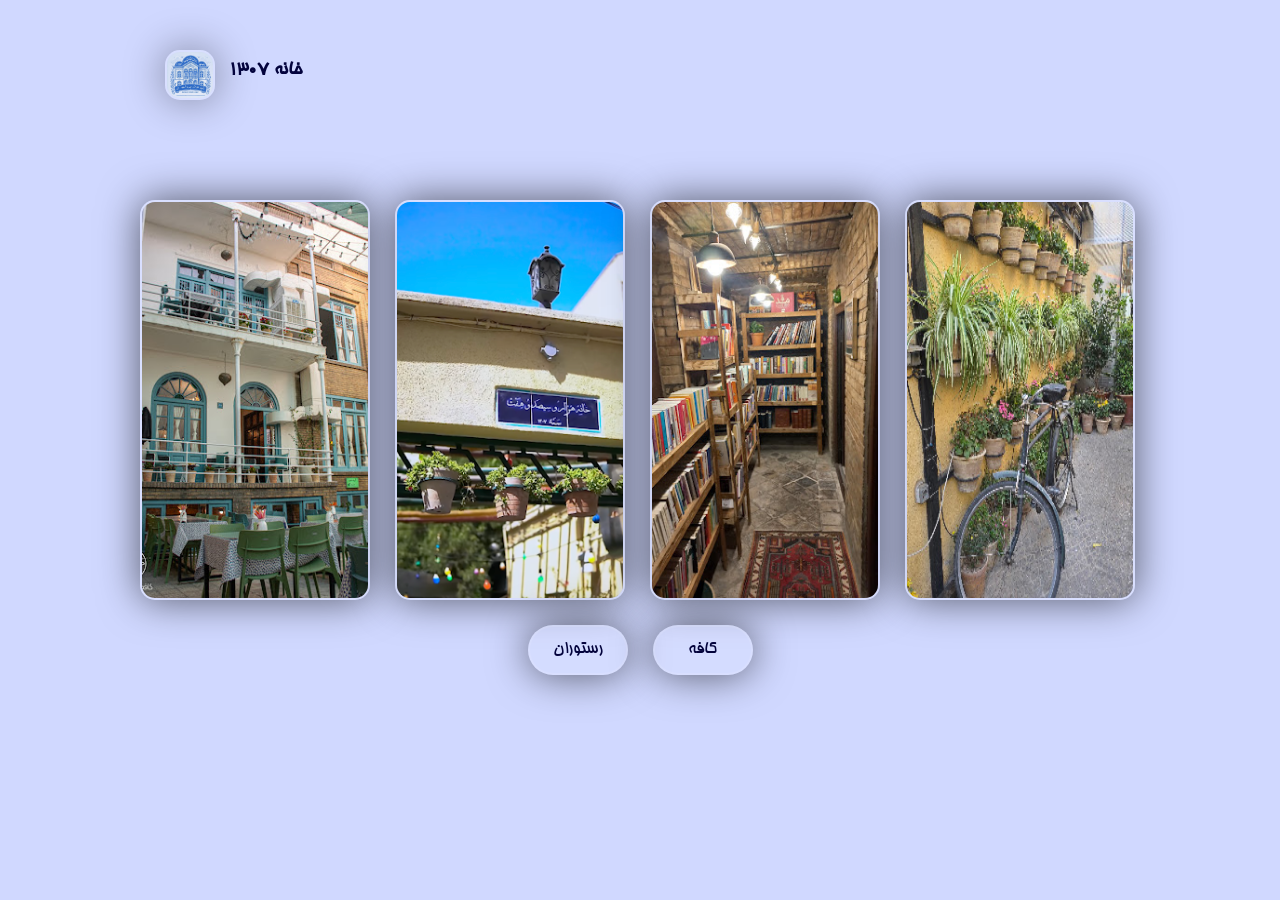
<file: index.html>
<!DOCTYPE html>
<html lang="en">

<head>
    <meta charset="UTF-8">
    <meta name="viewport" content="width=device-width, initial-scale=1.0">
    <link href='https://fonts.googleapis.com/css?family=Mochiy Pop One' rel='stylesheet'>
    <link rel="stylesheet" href="css/landing-page.css">
    <title>landing page 1307</title>
</head>

<body>
    <div class="logo">
        <img src="images/landing-page/لوگو.jpg" alt="لوگو">
        <h3> خانه 1307</h3>
    </div>
    <container>
        <img class="col-sm-6" src="images/landing-page/خانه1307-1.jpg" alt="خانه1307">
        <img class="col-sm-6" src="images/landing-page/خانه 1307-2.png" alt="خانه1307">
        <img class="col-sm-6" src="images/landing-page/خانه 1307-3.jpg" alt="خانه1307">
        <img class="col-sm-6" src="images/landing-page/خانه 1307-4.jpg" alt="خانه1307">
    </container>
    <rsp>
        <img src="images/landing-page/خانه1307-1.jpg" alt="خانه1307">
    </rsp>
    <nav>
        <a href="html/restaurant.html"><button>رستوران</button></a>
        <a href="html/cafe.html"><button>کافه</button></a>
    </nav>
</body>

</html>
</file>
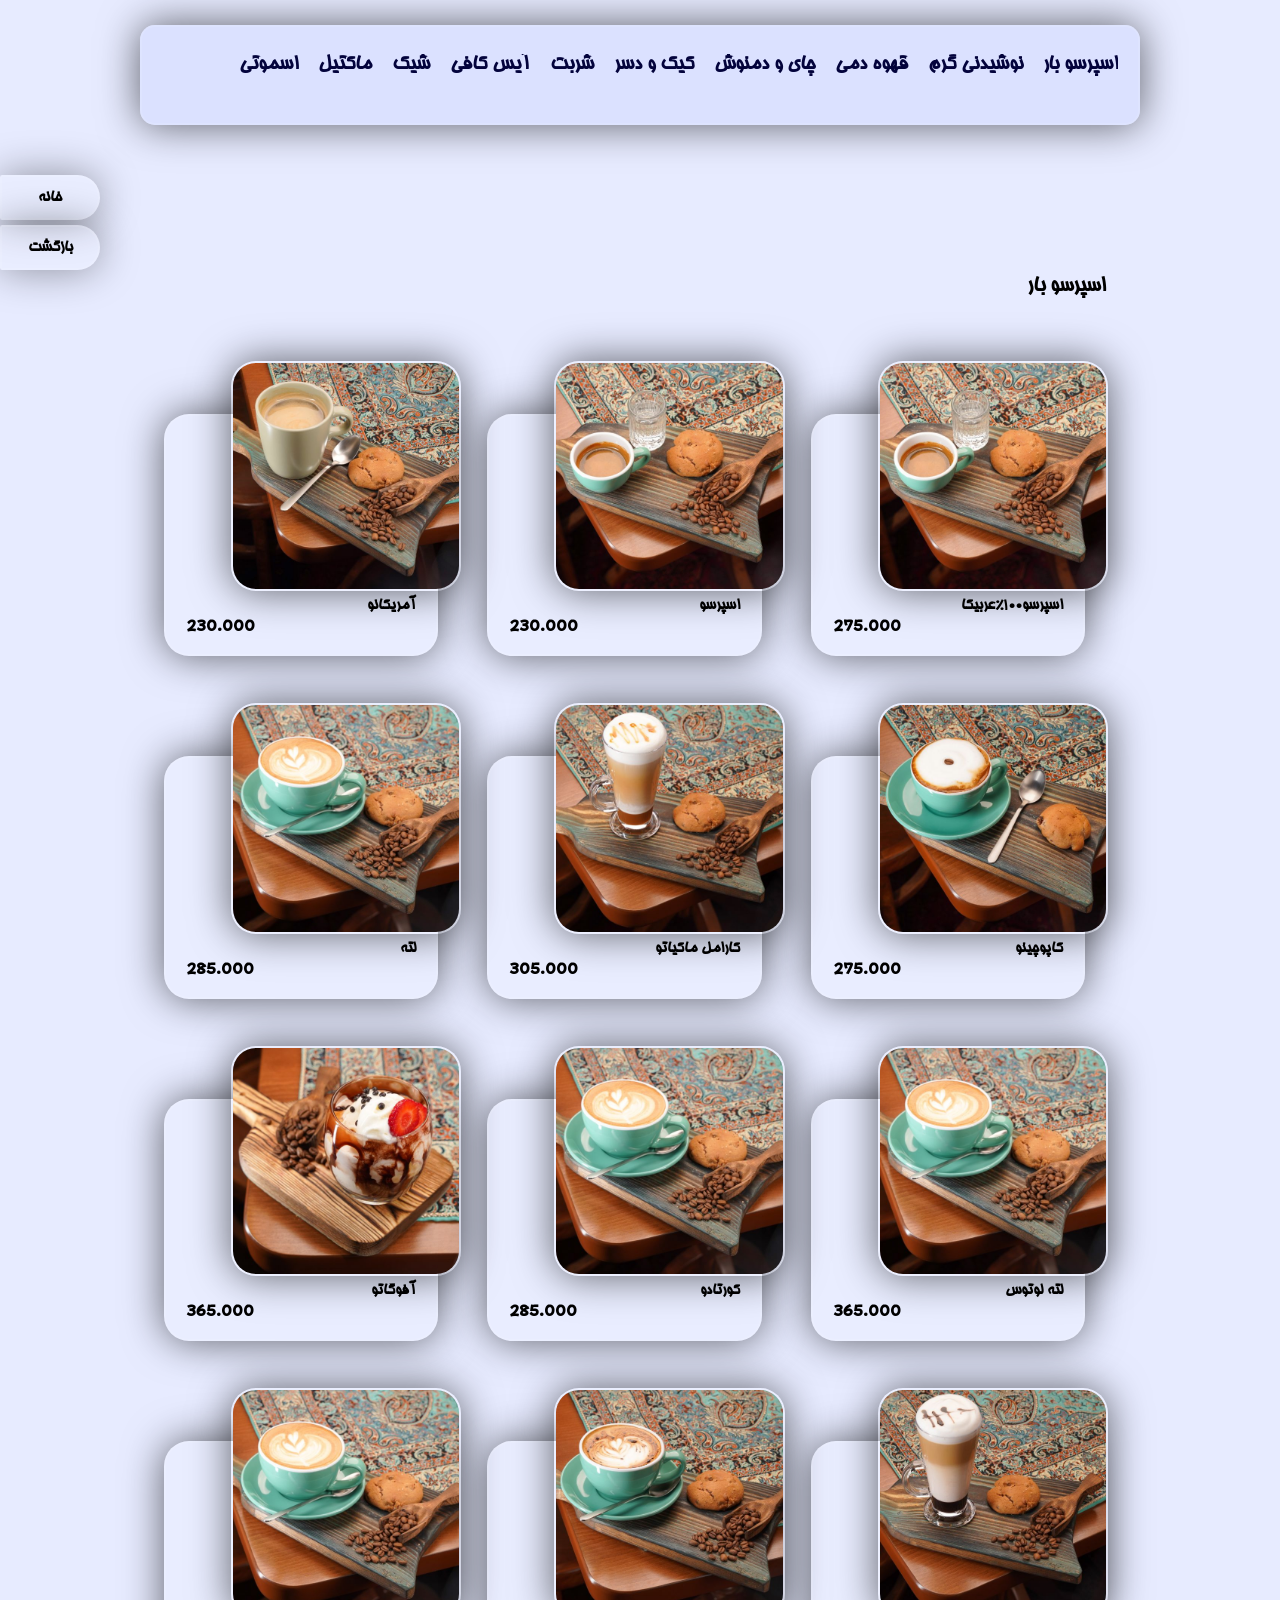
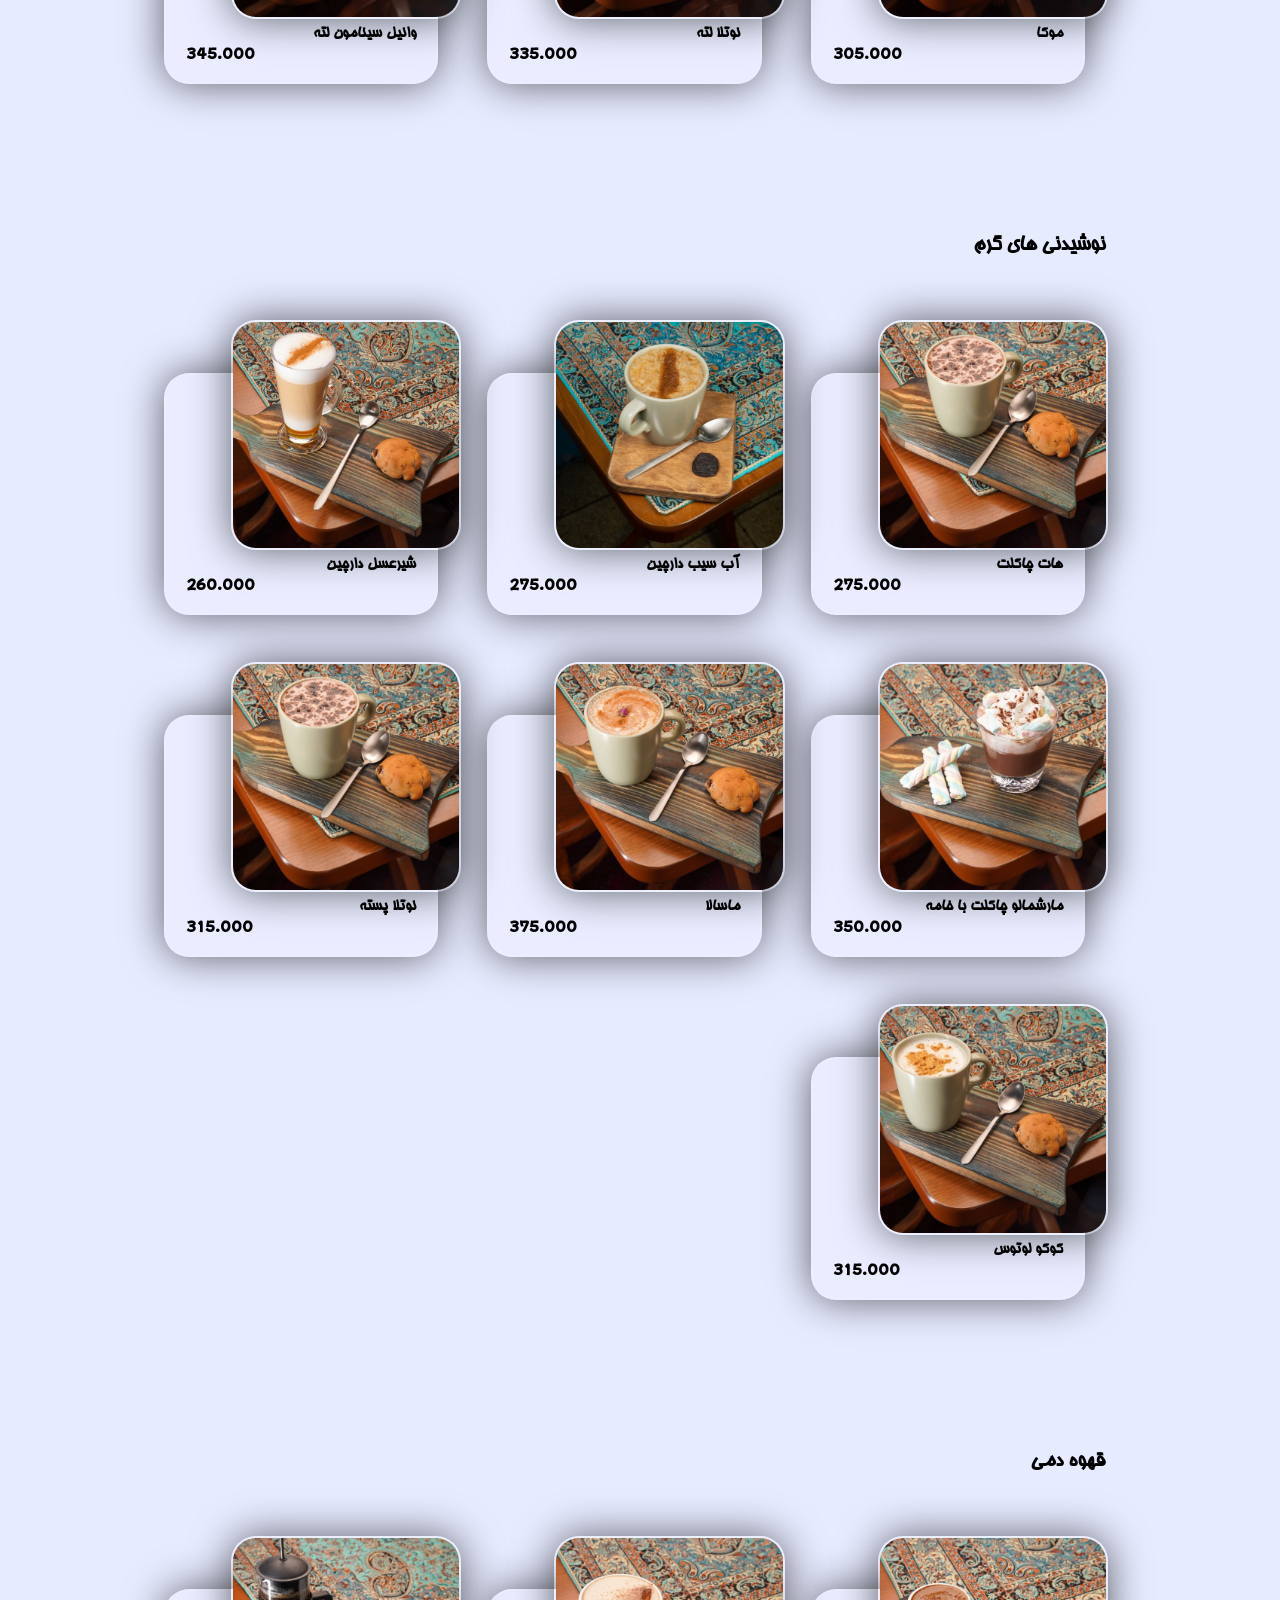
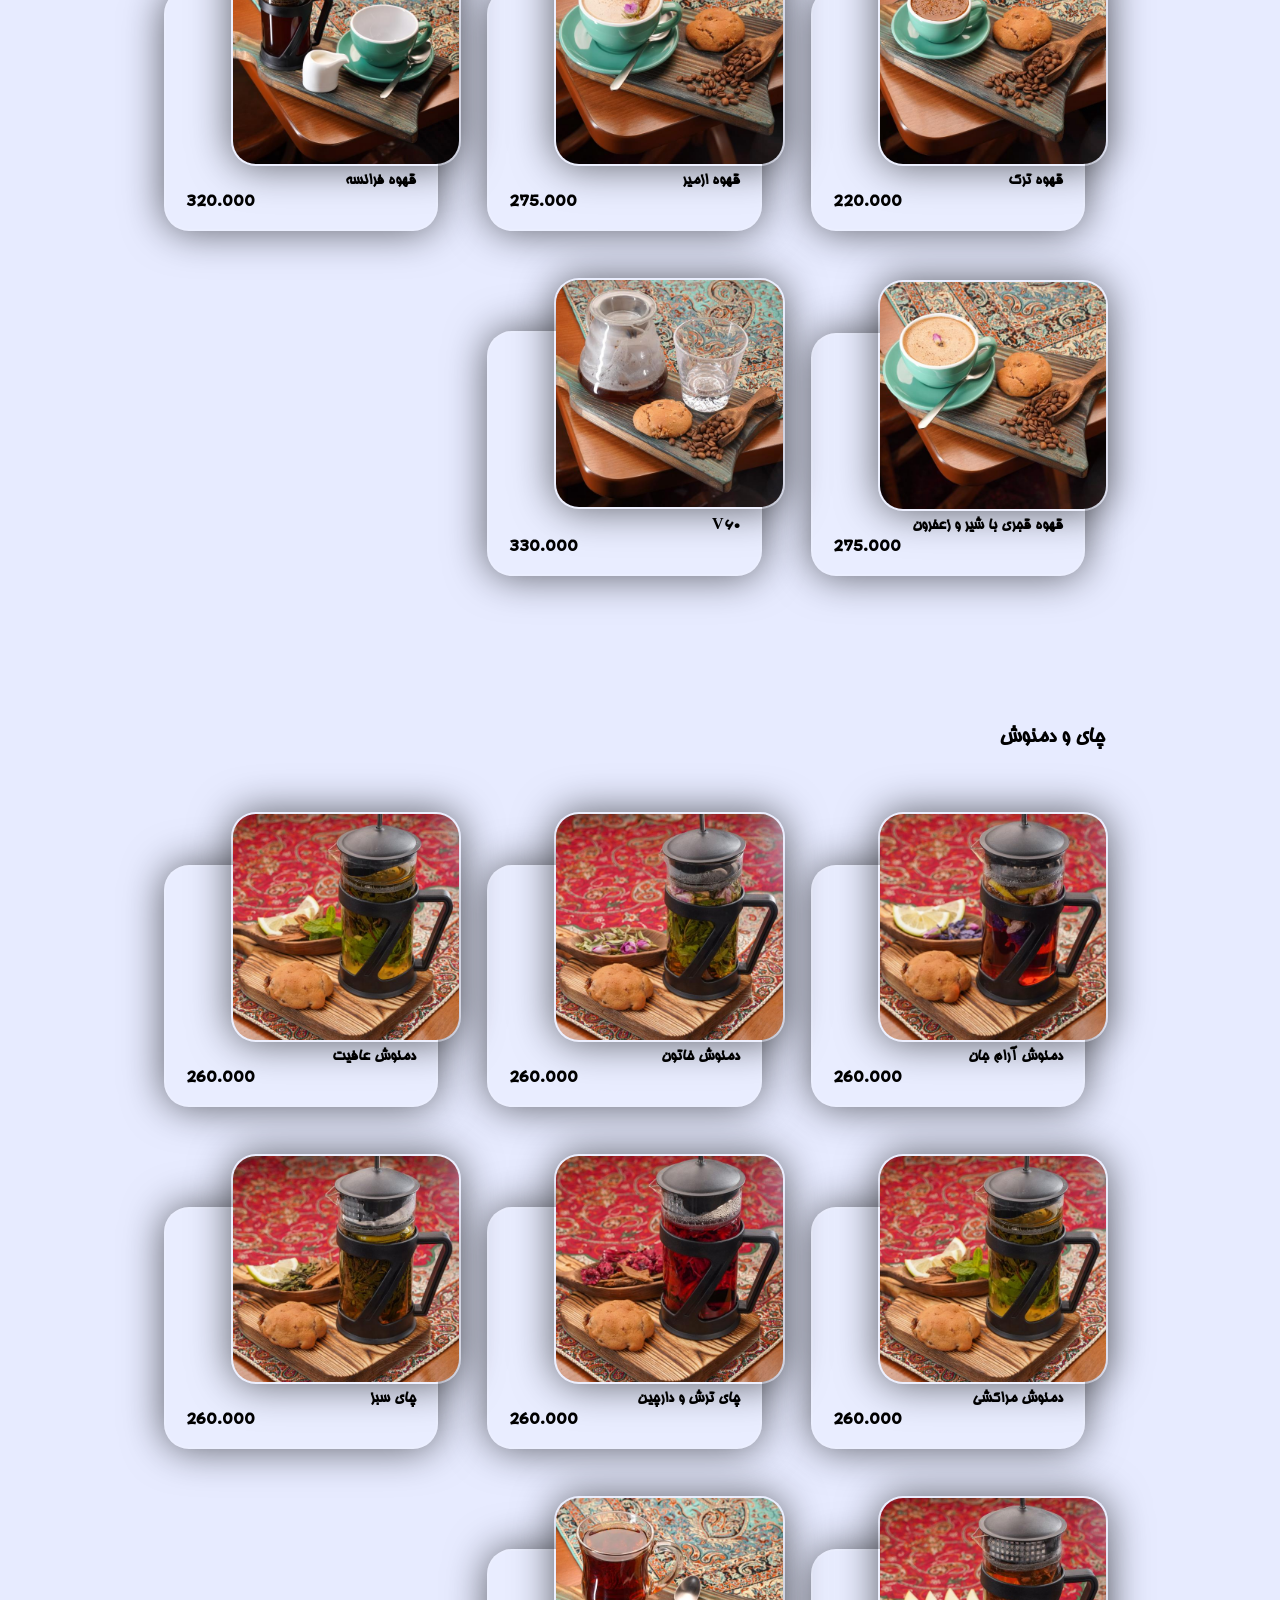
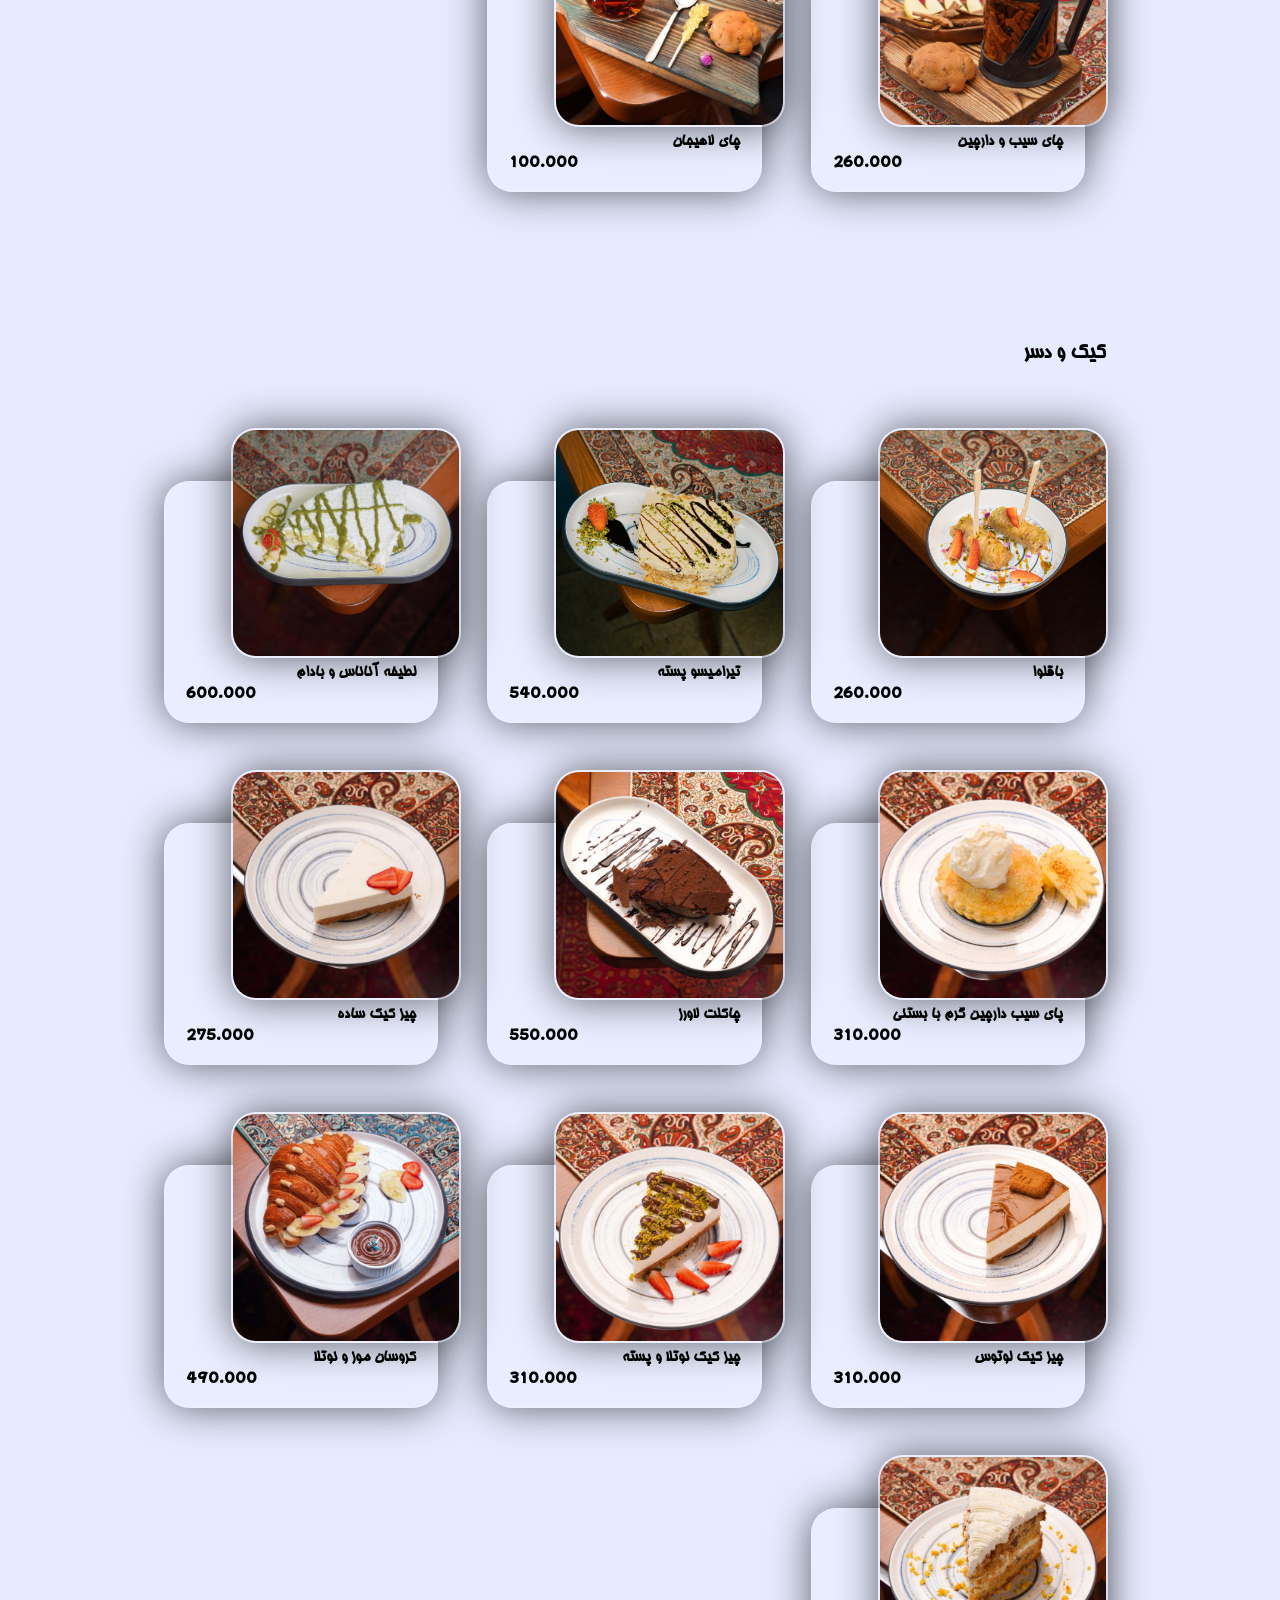
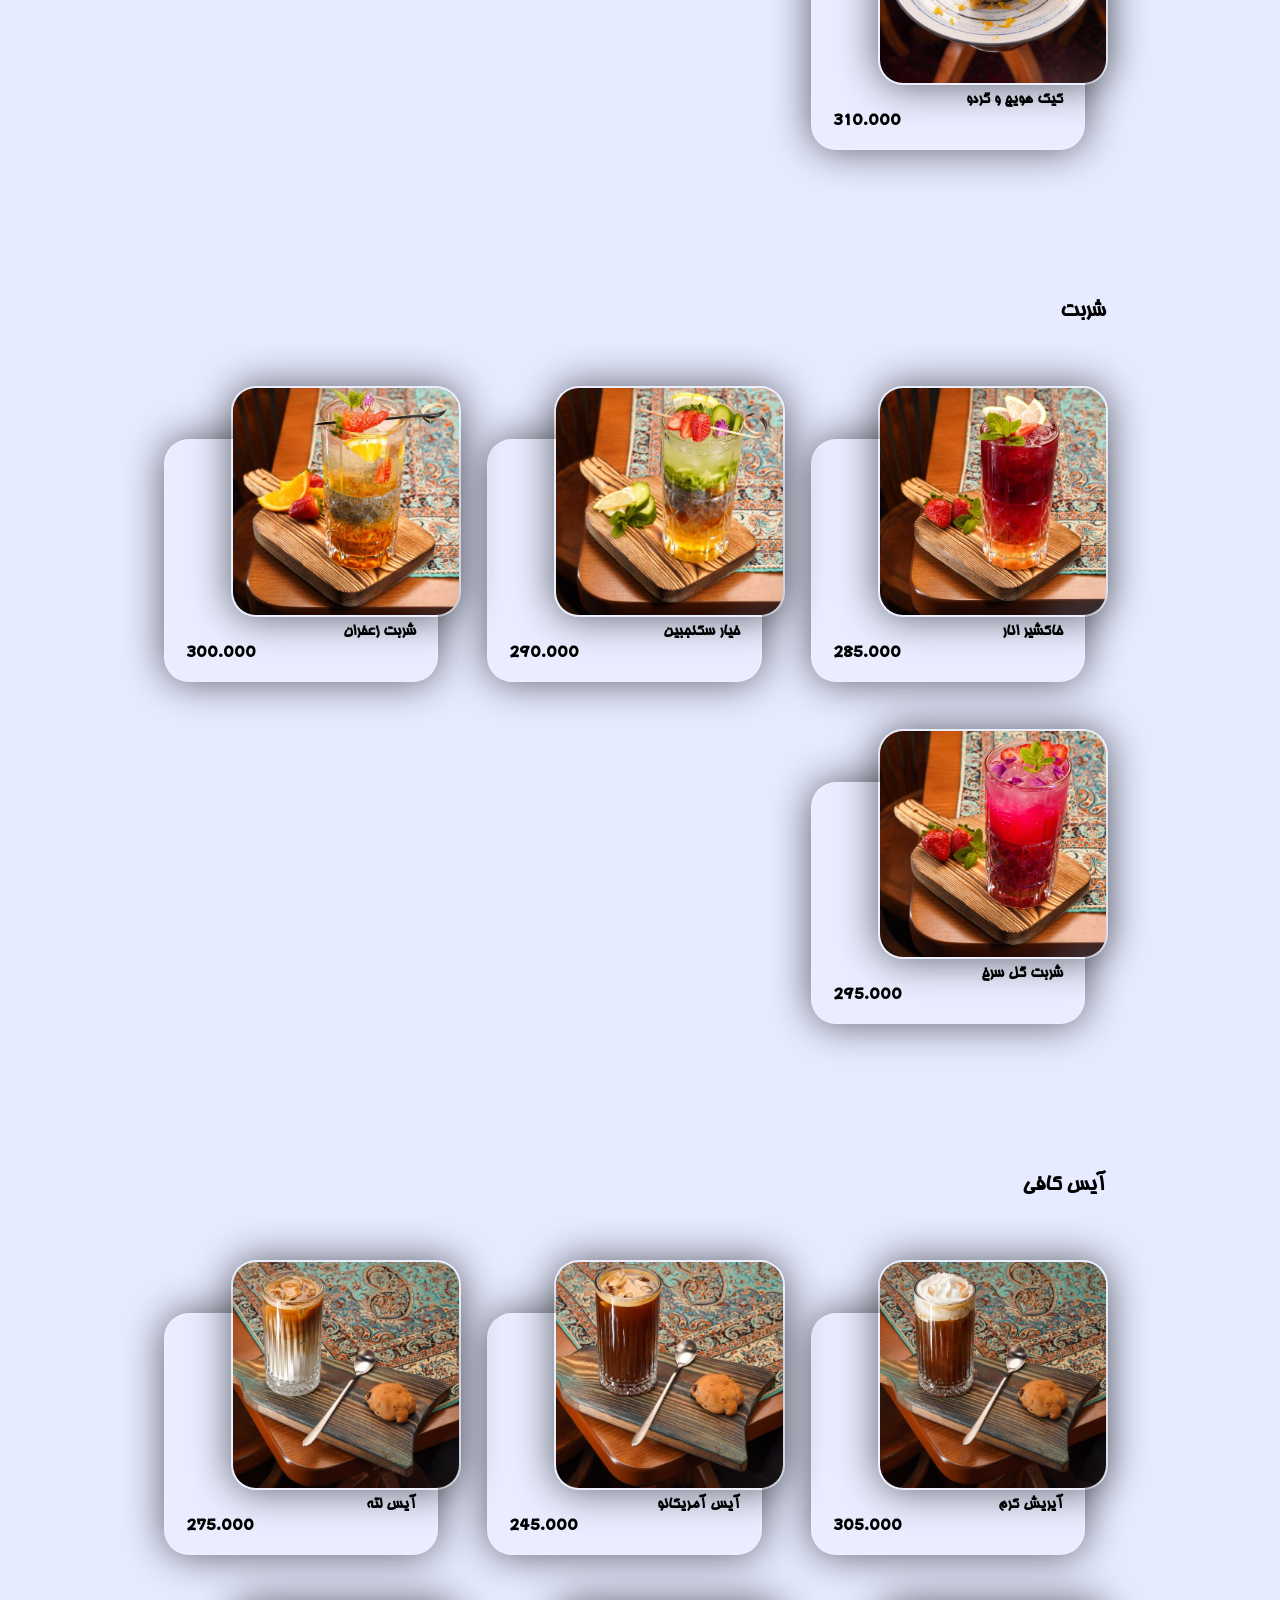
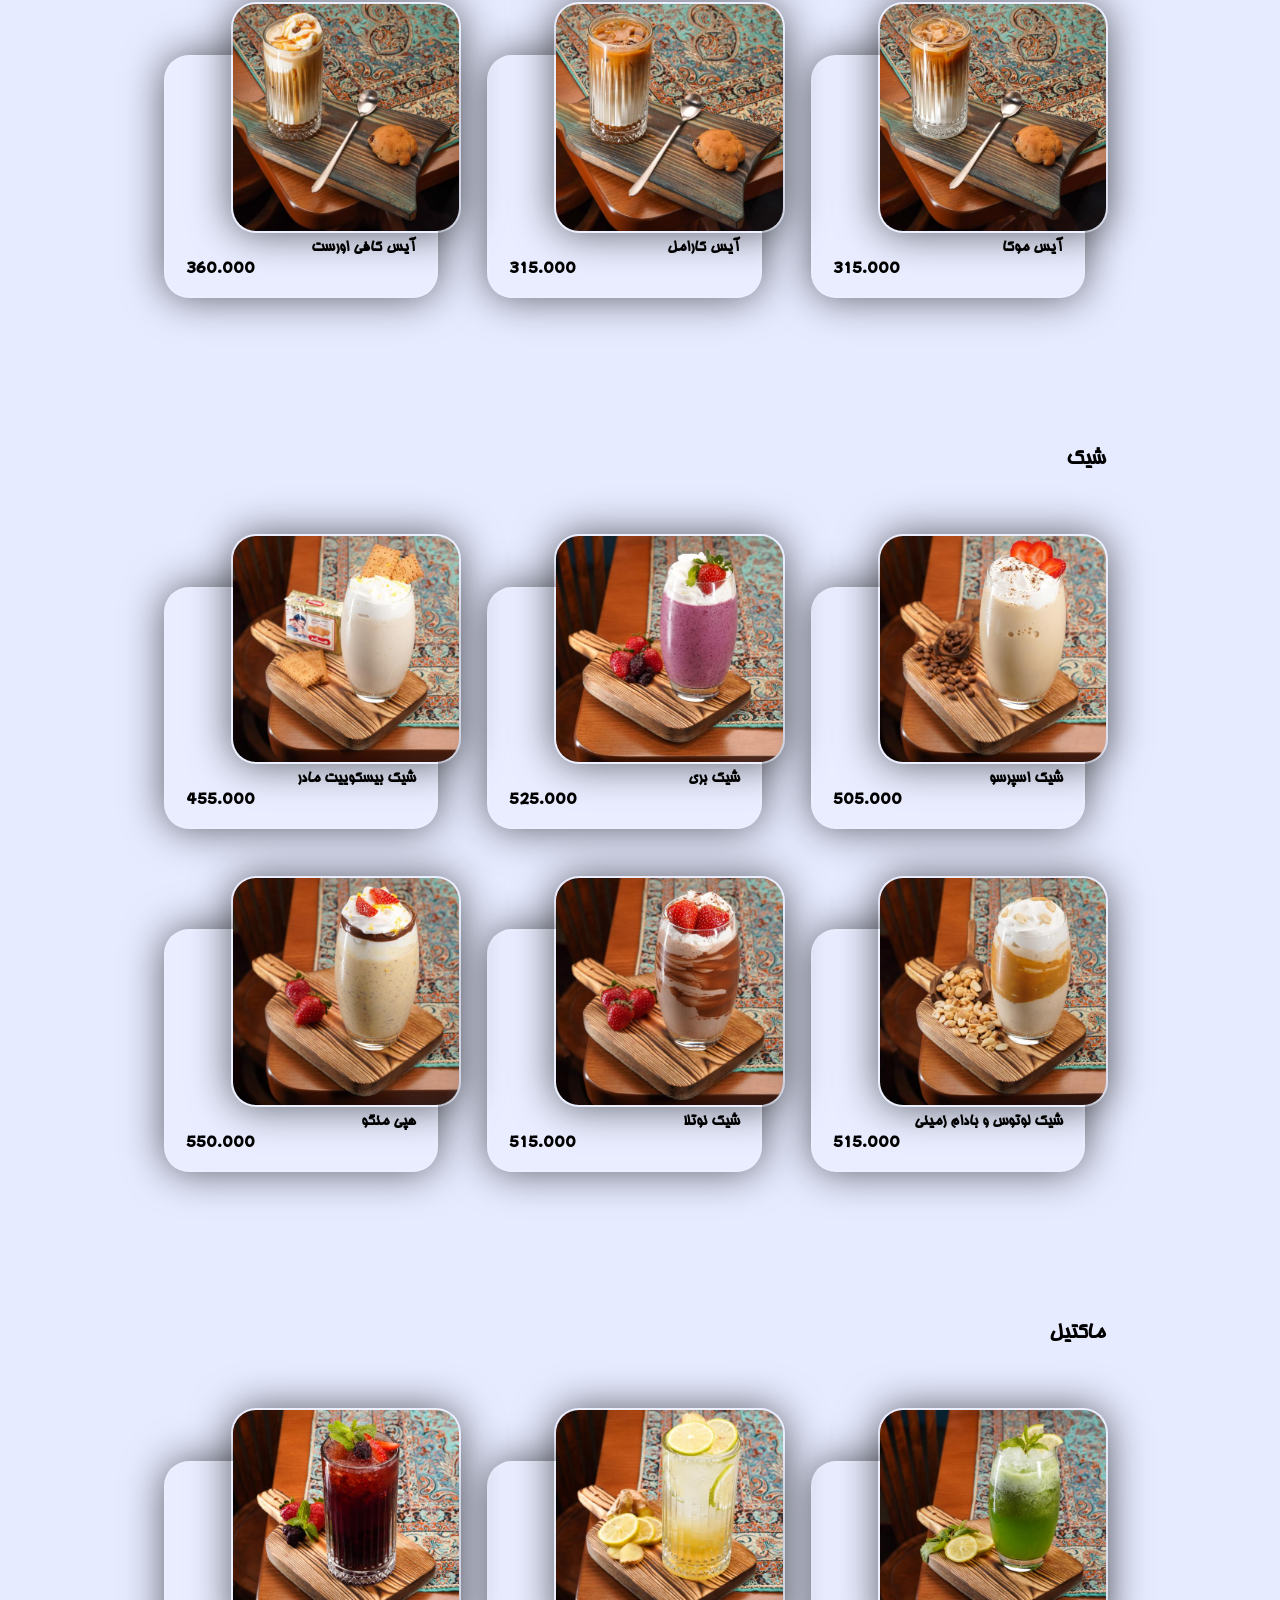
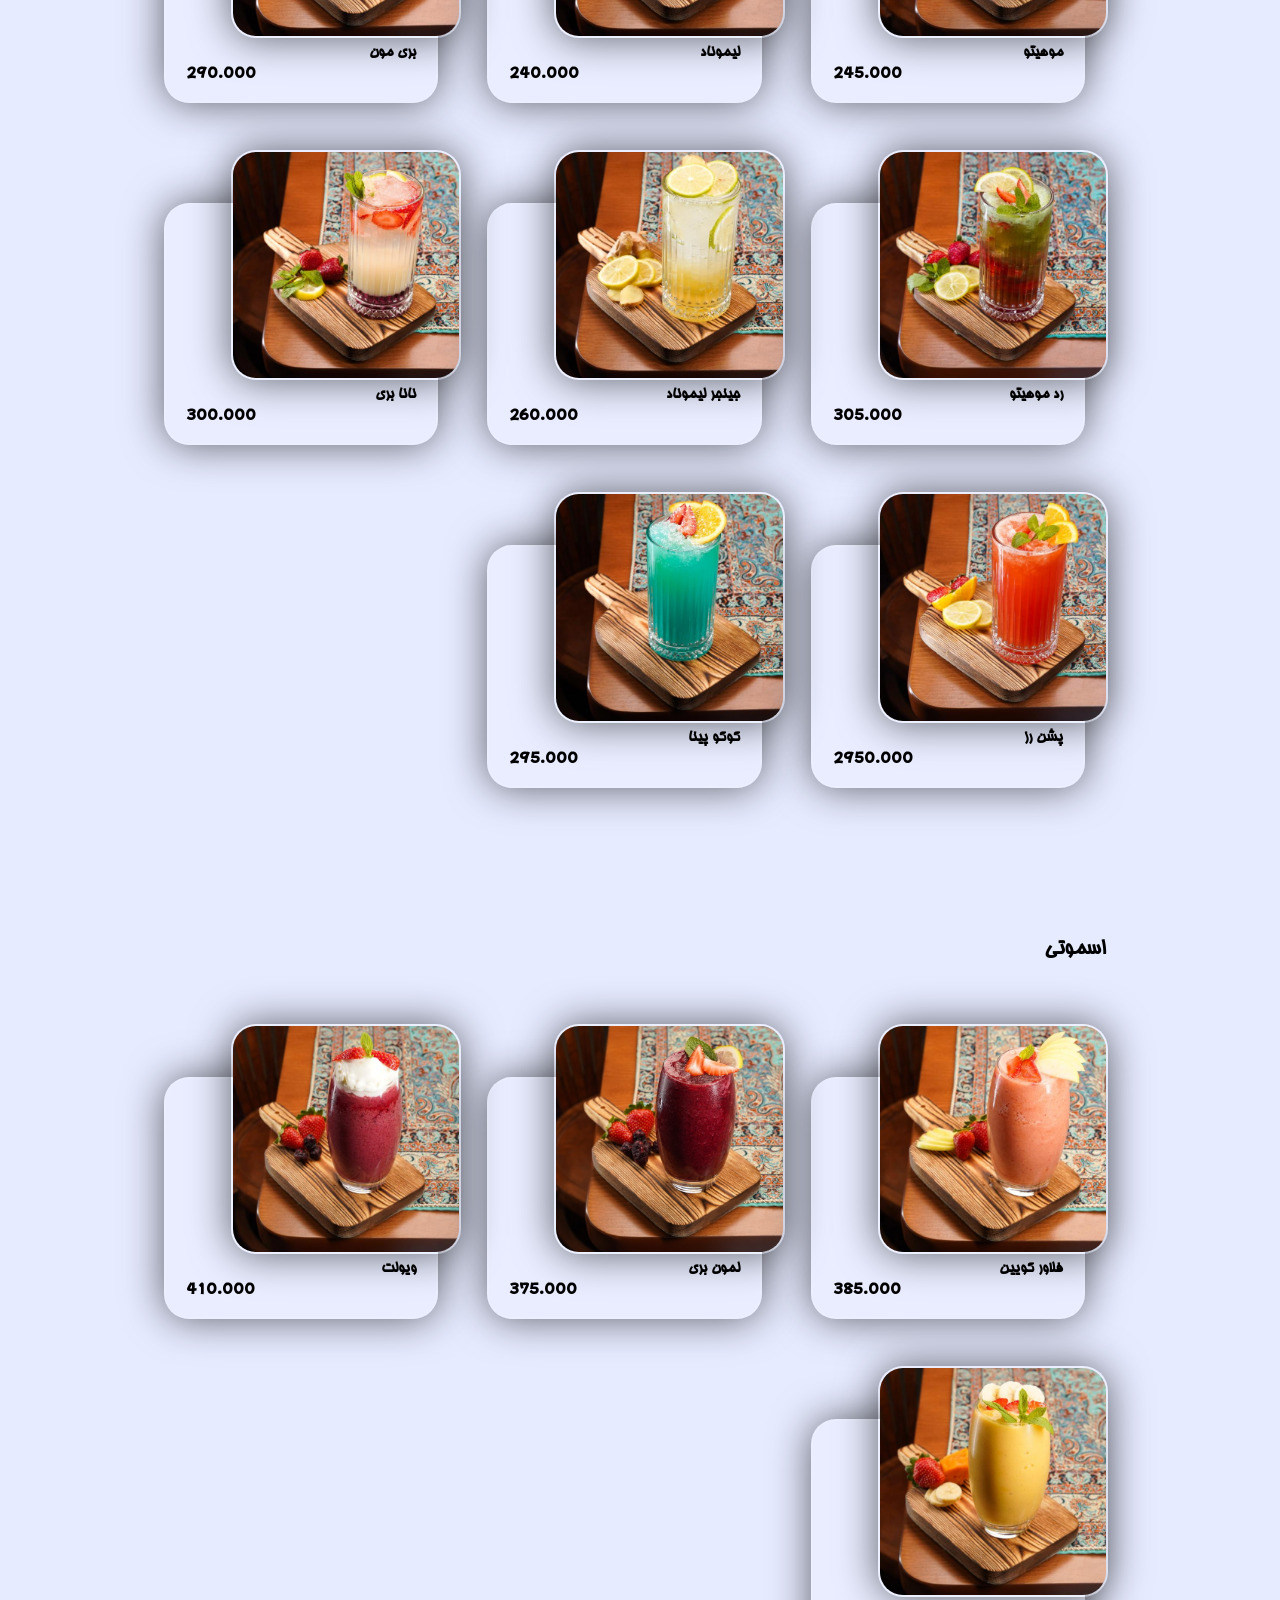
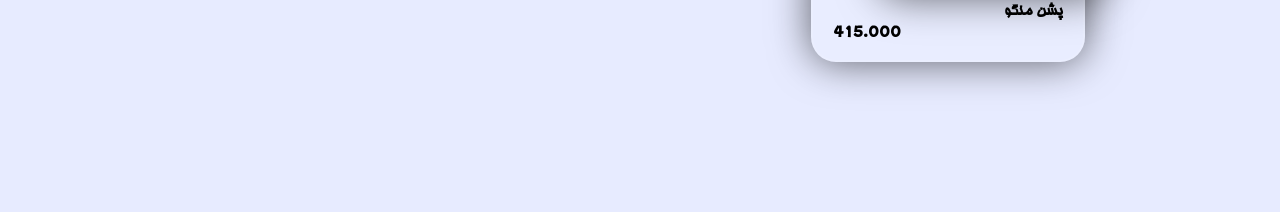
<file: html/cafe.html>
<!DOCTYPE html>
<html lang="fa" dir="rtl">

<head>
    <meta charset="UTF-8">
    <meta name="viewport" content="width=device-width, initial-scale=1.0">
    <link href='https://fonts.googleapis.com/css?family=Mochiy Pop One' rel='stylesheet'>
    <link rel="stylesheet" href="../css/menu.css">
    <title>cafe</title>
</head>

<body>
    <header id="header">
        <nav>
            <a href="#esperssobar">
                <h3>اسپرسو بار</h3>
            </a>
            <a href="#hotdrink">
                <h3>نوشیدنی گرم</h3>
            </a>
            <a href="#brewedcoffee">
                <h3>قهوه دمی</h3>
            </a>
            <a href="#tea">
                <h3>چای و دمنوش</h3>
            </a>
            <a href="#cake">
                <h3>کیک و دسر</h3>
            </a>
            <a href="#syrup">
                <h3>شربت</h3>
            </a>
            <a href="#icecoffee">
                <h3>آیس کافی</h3>
            </a>
            <a href="#shake">
                <h3>شیک</h3>
            </a>
            <a href="#mocktail">
                <h3>ماکتیل</h3>
            </a>
            <a href="#smoothie">
                <h3>اسموتی</h3>
            </a>
        </nav>
        <div class="logo">
            <h3> خانه 1307</h3>
            <img src="../images/landing-page/لوگو.jpg">
        </div>
    </header>
    <div class="home"><a href="../index.html"><button>خانه</button></a></div>
    <main>
        <div class="back"><a href="#header"><button>بازگشت</button></a></div>
        <section id="esperssobar">
            <h3>اسپرسو بار</h3>
            <item class="col-xs-12 col-sm-6 col-md-4">
                <img src="../images/cafe/espersso-Bar/اسپرسوبار-اسپرسو100عربیکا-275.jpg" alt="اسپرسو بار-عربیکا">
                <h4>اسپرسو100%عربیکا</h4>
                <h5>275.000</h5>
            </item>
            <item class="col-xs-12 col-sm-6 col-md-4">
                <img src="../images/cafe/espersso-Bar/اسپرسوبار-اسپرسو-230.jpg" alt="اسپرسو بار-اسپرسو">
                <h4>اسپرسو</h4>
                <h5>230.000</h5>
            </item>
            <item class="col-xs-12 col-sm-6 col-md-4">
                <img src="../images/cafe/espersso-Bar/اسپرسوبار-آمریکانو-230.jpg" alt="اسپرسو بار-آمریکانو">
                <h4>آمریکانو</h4>
                <h5>230.000</h5>
            </item>
            <item class="col-xs-12 col-sm-6 col-md-4">
                <img src="../images/cafe/espersso-Bar/اسپرسوبار-کاپوچینو-275.jpg" alt="اسپرسو بار-کاپوچینو">
                <h4>کاپوچینو</h4>
                <h5>275.000</h5>
            </item>
            <item class="col-xs-12 col-sm-6 col-md-4">
                <img src="../images/cafe/espersso-Bar/اسپرسوبار-کارامل ماکیاتو-305.jpg" alt="اسپرسو بار-کارامل ماکیاتو">
                <h4>کارامل ماکیاتو</h4>
                <h5>305.000</h5>
            </item>
            <item class="col-xs-12 col-sm-6 col-md-4">
                <img src="../images/cafe/espersso-Bar/اسپرسوبار-لته-285.jpg" alt="اسپرسو بار-لته">
                <h4>لته</h4>
                <h5>285.000</h5>
            </item>
            <item class="col-xs-12 col-sm-6 col-md-4">
                <img src="../images/cafe/espersso-Bar/اسپرسوبار-لته لوتوس-365.jpg" alt="اسپرسو بار-لته-لوتوس">
                <h4>لته لوتوس</h4>
                <h5>365.000</h5>
            </item>
            <item class="col-xs-12 col-sm-6 col-md-4">
                <img src="../images/cafe/espersso-Bar/اسپرسوبار-کورتادو-285.jpg" alt="اسپرسو بار-کورتادو">
                <h4>کورتادو</h4>
                <h5>285.000</h5>
            </item>
            <item class="col-xs-12 col-sm-6 col-md-4">
                <img src="../images/cafe/espersso-Bar/اسپرسوبار-آفوگاتو-365.jpg" alt="اسپرسو بار-آفوگاتو">
                <h4>آفوگاتو</h4>
                <h5>365.000</h5>
            </item>
            <item class="col-xs-12 col-sm-6 col-md-4">
                <img src="../images/cafe/espersso-Bar/اسپرسوبار-موکا-305.jpg" alt="اسپرسو بار-موکا">
                <h4>موکا</h4>
                <h5>305.000</h5>
            </item>
            <item class="col-xs-12 col-sm-6 col-md-4">
                <img src="../images/cafe/espersso-Bar/اسپرسوبار-نوتلا لته-355.jpg" alt="اسپرسو بار-نوتلا-لته">
                <h4>نوتلا لته</h4>
                <h5>335.000</h5>
            </item>
            <item class="col-xs-12 col-sm-6 col-md-4">
                <img src="../images/cafe/espersso-Bar/اسپرسوبار-وانیل سینامون لته-345.jpg"
                    alt="اسپرسو بار-وانیل-سینامون-لته">
                <h4>وانیل سینامون لته</h4>
                <h5>345.000</h5>
            </item>
        </section>
        <section id="hotdrink">
            <h3>نوشیدنی های گرم</h3>
            <item class="col-xs-12 col-sm-6 col-md-4">
                <img src="../images/cafe/hot-drink/-هات چاکلت-275نوشیدنی گرم.jpg" alt="نوشیدنی-گرم-هلت چاکلت">
                <h4>هات چاکلت</h4>
                <h5>275.000</h5>
            </item>
            <item class="col-xs-12 col-sm-6 col-md-4">
                <img src="../images/cafe/hot-drink/نوشیدنی گرم-آب سیب داغ دارچین-275.jpeg" alt="نوشیدنی-گرم-آب-سیب-باغ">
                <h4>آب سیب دارچین</h4>
                <h5>275.000</h5>
            </item>
            <item class="col-xs-12 col-sm-6 col-md-4">
                <img src="../images/cafe/hot-drink/نوشیدنی گرم-شیرعسل دارچین-260.jpg" alt="نوشیدنی-گرم-شیر-عسل-دارچین">
                <h4>شیرعسل دارچین</h4>
                <h5>260.000</h5>
            </item>
            <item class="col-xs-12 col-sm-6 col-md-4">
                <img src="../images/cafe/hot-drink/نوشیدنی گرم-مارشمالو چاکلت با خامه-350.jpg"
                    alt="نوشیدنی-گرم-مارشمالو-چاکلت-با-خامه">
                <h4>مارشمالو چاکلت با خامه</h4>
                <h5>350.000</h5>
            </item>
            <item class="col-xs-12 col-sm-6 col-md-4">
                <img src="../images/cafe/hot-drink/نوشیدنی گرم-ماسالا-375.jpg" alt="نوشیدنی-گرم-ماسالا">
                <h4>ماسالا</h4>
                <h5>375.000</h5>
            </item>
            <item class="col-xs-12 col-sm-6 col-md-4">
                <img src="../images/cafe/hot-drink/نوشیدنی گرم-هات نوتلا پسته-315.jpg" alt="نوشیدنی-گرم-هات-نوتلا-پسته">
                <h4>نوتلا پسته</h4>
                <h5>315.000</h5>
            </item>
            <item class="col-xs-12 col-sm-6 col-md-4">
                <img src="../images/cafe/hot-drink/نوشیدنی گرم-کوکولوتوس-315.jpg" alt="نوشیدنی-گرم-کوکولوتوس">
                <h4>کوکو لوتوس</h4>
                <h5>315.000</h5>
            </item>
        </section>
        <section id="brewedcoffee">
            <h3>قهوه دمی</h3>
            <item class="col-xs-12 col-sm-6 col-md-4">
                <img src="../images/cafe/brewed-coffee/قهوه دمی-ترک-220.jpg" alt="قهوه-دمی-ترک">
                <h4>قهوه ترک</h4>
                <h5>220.000</h5>
            </item>
            <item class="col-xs-12 col-sm-6 col-md-4">
                <img src="../images/cafe/brewed-coffee/قهوه دمی-قهوه ازمیر-275.jpg" alt="قهوه-دمی-ازمیر">
                <h4>قهوه ازمیر</h4>
                <h5>275.000</h5>
            </item>
            <item class="col-xs-12 col-sm-6 col-md-4">
                <img src="../images/cafe/brewed-coffee/قهوه دمی-قهوه فرانسه-320.jpg" alt="قهوه-دمی-فرانسه">
                <h4>قهوه فرانسه</h4>
                <h5>320.000</h5>
            </item>
            <item class="col-xs-12 col-sm-6 col-md-4">
                <img src="../images/cafe/brewed-coffee/قهوه دمی-قهوه قجری با شیر و زعفرون-275.jpg"
                    alt="قهوه-دمی-قهوه-قجری-با-شیر-زعفرون">
                <h4>قهوه قجری با شیر و زعفرون</h4>
                <h5>275.000</h5>
            </item>
            <item class="col-xs-12 col-sm-6 col-md-4">
                <img src="../images/cafe/brewed-coffee/قهوه دمی-v60-330.jpg" alt="قهوه-دمی-v60">
                <h4>V60</h4>
                <h5>330.000</h5>
            </item>
        </section>
        <section id="tea">
            <h3>چای و دمنوش</h3>
            <item class="col-xs-12 col-sm-6 col-md-4">
                <img src="../images/cafe/tea/چای و دمنوش-دمنوش آرام جان-260.jpg" alt="چای-دمنوش-آرام-جان">
                <h4>دمنوش آرام جان</h4>
                <h5>260.000</h5>
            </item>
            <item class="col-xs-12 col-sm-6 col-md-4">
                <img src="../images/cafe/tea/چای و دمنوش-دمنوش خاتون-260.jpg" alt="چای-دمنوش-خاتون">
                <h4>دمنوش خاتون</h4>
                <h5>260.000</h5>
            </item>
            <item class="col-xs-12 col-sm-6 col-md-4">
                <img src="../images/cafe/tea/چای و دمنوش-دمنوش عافیت-260.jpg" alt="چای-دمنوش-عافیت">
                <h4>دمنوش عافیت</h4>
                <h5>260.000</h5>
            </item>
            <item class="col-xs-12 col-sm-6 col-md-4">
                <img src="../images/cafe/tea/چای و دمنوش-دمنوش مراکشی-260.jpg" alt="چای-دمنوش-مراکشی">
                <h4>دمنوش مراکشی</h4>
                <h5>260.000</h5>
            </item>
            <item class="col-xs-12 col-sm-6 col-md-4">
                <img src="../images/cafe/tea/چای و دمنوش-چای ترش و دارچین-260.jpg" alt="چای-دمنوش-چای-ترش-دارچین">
                <h4>چای ترش و دارچین</h4>
                <h5>260.000</h5>
            </item>
            <item class="col-xs-12 col-sm-6 col-md-4">
                <img src="../images/cafe/tea/چای و دمنوش-چای سبز-260.jpg" alt="چای-دمنوش-چای-سبز">
                <h4>چای سبز</h4>
                <h5>260.000</h5>
            </item>
            <item class="col-xs-12 col-sm-6 col-md-4">
                <img src="../images/cafe/tea/چای و دمنوش-چای سیب و دارچین-260.jpg" alt="چای-دمنوش-چای-سیب-دارچین">
                <h4>چای سیب و دارچین</h4>
                <h5>260.000</h5>
            </item>
            <item class="col-xs-12 col-sm-6 col-md-4">
                <img src="../images/cafe/tea/چای و دمنوش-چای لاهیجان-100.jpg" alt="چای-دمنوش-چای-لاهیجان">
                <h4>چای لاهیجان</h4>
                <h5>100.000</h5>
            </item>
        </section>
        <section id="cake">
            <h3>کیک و دسر</h3>
            <item class="col-xs-12 col-sm-6 col-md-4">
                <img src="../images/cafe/cake/کیک و دسر-باقلوا-260.jpeg" alt="کیک-دسر-باقلوا">
                <h4>باقلوا</h4>
                <h5>260.000</h5>
            </item>
            <item class="col-xs-12 col-sm-6 col-md-4">
                <img src="../images/cafe/cake/کیک و دسر-تیرامیسو پسته-540.jpeg" alt="کیک-دسر-تیرامیسو-پسته">
                <h4>تیرامیسو پسته</h4>
                <h5>540.000</h5>
            </item>
            <item class="col-xs-12 col-sm-6 col-md-4">
                <img src="../images/cafe/cake/کیک و دسر-لطیفه آناناس و بادام-600.jpeg" alt="کیک-دسر-لطیفه-آناناس-بادام">
                <h4>لطیفه آناناس و بادام</h4>
                <h5>600.000</h5>
            </item>
            <item class="col-xs-12 col-sm-6 col-md-4">
                <img src="../images/cafe/cake/کیک و دسر-پای سیب دارچین گرم با بستنی-310.jpg" alt="کیک-دسر-"
                    پای-سیب-دارچین-گرم-با-بستنی>
                <h4>پای سیب دارچین گرم با بستنی</h4>
                <h5>310.000</h5>
            </item>
            <item class="col-xs-12 col-sm-6 col-md-4">
                <img src="../images/cafe/cake/کیک و دسر-چاکلت لاورز-550.jpg" alt="کیک-دسر-چاکلت-لاورز">
                <h4>چاکلت لاورز</h4>
                <h5>550.000</h5>
            </item>
            <item class="col-xs-12 col-sm-6 col-md-4">
                <img src="../images/cafe/cake/کیک و دسر-چیز کیک ساده-275.jpg" alt="کیک-دسر-چیز-کیک-ساده">
                <h4>چیز کیک ساده</h4>
                <h5>275.000</h5>
            </item>
            <item class="col-xs-12 col-sm-6 col-md-4">
                <img src="../images/cafe/cake/کیک و دسر-چیز کیک لوتوس-310.jpg" alt="کیک-دسر-چیز-کیک-لوتوس">
                <h4>چیز کیک لوتوس</h4>
                <h5>310.000</h5>
            </item>
            <item class="col-xs-12 col-sm-6 col-md-4">
                <img src="../images/cafe/cake/کیک و دسر-چیز کیک نوتلا و پسته-310.jpg" alt="کیک-دسر-چیز-کیک-نوتلا-پسته">
                <h4>چیز کیک نوتلا و پسته</h4>
                <h5>310.000</h5>
            </item>
            <item class="col-xs-12 col-sm-6 col-md-4">
                <img src="../images/cafe/cake/کیک و دسر-کروسان موز و نوتلا-490.jpg" alt="کیک-دسر-کروسان-موز-نوتلا">
                <h4>کروسان موز و نوتلا</h4>
                <h5>490.000</h5>
            </item>
            <item class="col-xs-12 col-sm-6 col-md-4">
                <img src="../images/cafe/cake/کیک و دسر-کیک هویج و گردو-310.jpg" alt="کیک-دسر-کیک-هویج-گردو">
                <h4>کیک هویج و گردو</h4>
                <h5>310.000</h5>
            </item>
        </section>
        <section id="syrup">
            <h3>شربت</h3>
            <item class="col-xs-12 col-sm-6 col-md-4">
                <img src="../images/cafe/syrup/شربت-خاکشیر انار-285.jpg" alt="شربت-انار">
                <h4>خاکشیر انار</h4>
                <h5>285.000</h5>
            </item>
            <item class="col-xs-12 col-sm-6 col-md-4">
                <img src="../images/cafe/syrup/شربت-خیار سکنجبین-290.jpg" alt="شربت-خیار-سکنجبین">
                <h4>خیار سکنجبین</h4>
                <h5>290.000</h5>
            </item>
            <item class="col-xs-12 col-sm-6 col-md-4">
                <img src="../images/cafe/syrup/شربت-شربت زعفران-300.jpg" alt="شربت-زعفرون">
                <h4>شربت زعفران</h4>
                <h5>300.000</h5>
            </item>
            <item class="col-xs-12 col-sm-6 col-md-4">
                <img src="../images/cafe/syrup/شربت-شربت گل سرخ-295.jpg" alt="شربت-گل-سرخ">
                <h4>شربت گل سرخ</h4>
                <h5>295.000</h5>
            </item>
        </section>
        <section id="icecoffee">
            <h3>آیس کافی</h3>
            <item class="col-xs-12 col-sm-6 col-md-4">
                <img src="../images/cafe/ice-coffee/آیس کافی-آیریش کرم-305.jpg" alt="آیس-کافی-آیریش-کرم">
                <h4>آیریش کرم</h4>
                <h5>305.000</h5>
            </item>
            <item class="col-xs-12 col-sm-6 col-md-4">
                <img src="../images/cafe/ice-coffee/آیس کافی-آیس آمریکانو-245.jpg" alt="آیس-کافی-آیس-آمریکانو">
                <h4>آیس آمریکانو</h4>
                <h5>245.000</h5>
            </item>
            <item class="col-xs-12 col-sm-6 col-md-4">
                <img src="../images/cafe/ice-coffee/آیس کافی-آیس لاته-275.jpg" alt="آیس-کافی-آیس-لته">
                <h4>آیس لته</h4>
                <h5>275.000</h5>
            </item>
            <item class="col-xs-12 col-sm-6 col-md-4">
                <img src="../images/cafe/ice-coffee/آیس کافی-آیس موکا-315.jpg" alt="آیس-کافی-آیس-موکا">
                <h4>آیس موکا</h4>
                <h5>315.000</h5>
            </item>
            <item class="col-xs-12 col-sm-6 col-md-4">
                <img src="../images/cafe/ice-coffee/آیس کافی-آیس کارامل-315.jpg" alt="آیس-کافی-آیس-کارامل">
                <h4>آیس کارامل</h4>
                <h5>315.000</h5>
            </item>
            <item class="col-xs-12 col-sm-6 col-md-4">
                <img src="../images/cafe/ice-coffee/آیس کافی-آیس کافی اورست-360.jpg" alt="آیس-کافی-اورست">
                <h4>آیس کافی اورست</h4>
                <h5>360.000</h5>
            </item>
        </section>
        <section class="type sheyk" id="shake">
            <h3>شیک</h3>
            <item class="col-xs-12 col-sm-6 col-md-4">
                <img src="../images/cafe/shake/شیک-شیک اسپرسو-505.jpg" alt="شیک-اسپرسو">
                <h4>شیک اسپرسو</h4>
                <h5>505.000</h5>
            </item>
            <item class="col-xs-12 col-sm-6 col-md-4">
                <img src="../images/cafe/shake/شیک-شیک بری-525.jpg" alt="شیک-بری">
                <h4>شیک بری</h4>
                <h5>525.000</h5>
            </item>
            <item class="col-xs-12 col-sm-6 col-md-4">
                <img src="../images/cafe/shake/شیک-شیک بیسکوییت مادر-455.jpg" alt="شیک-بیسکوییت-مادر">
                <h4>شیک بیسکوییت مادر</h4>
                <h5>455.000</h5>
            </item>
            <item class="col-xs-12 col-sm-6 col-md-4">
                <img src="../images/cafe/shake/شیک-شیک لوتوس و بادام زمینی-515.jpg" alt="شیک-لوتوس-بادام-زمینی">
                <h4>شیک لوتوس و بادام زمینی</h4>
                <h5>515.000</h5>
            </item>
            <item class="col-xs-12 col-sm-6 col-md-4">
                <img src="../images/cafe/shake/شیک-شیک نوتلا-515.jpg" alt="شیک-نوتلا">
                <h4>شیک نوتلا</h4>
                <h5>515.000</h5>
            </item>
            <item class="col-xs-12 col-sm-6 col-md-4">
                <img src="../images/cafe/shake/شیک-هپی منگو-550.jpg" alt="شیک-هپی-منگو">
                <h4>هپی منگو</h4>
                <h5>550.000</h5>
            </item>
        </section>
        <section id="mocktail">
            <h3>ماکتیل</h3>
            <item class="col-xs-12 col-sm-6 col-md-4">
                <img src="../images/cafe/mocktail/ماکتبل-موهیتو-245.jpg" alt="ماکتیل-موهیتو">
                <h4>موهیتو</h4>
                <h5>245.000</h5>
            </item>
            <item class="col-xs-12 col-sm-6 col-md-4">
                <img src="../images/cafe/mocktail/ماکتبل-لیموناد-240.jpg" alt="ماکتیل-لیموناد">
                <h4>لیموناد</h4>
                <h5>240.000</h5>
            </item>
            <item class="col-xs-12 col-sm-6 col-md-4">
                <img src="../images/cafe/mocktail/ماکتبل-بری مون-290.jpg" alt="ماکتیل-بری-مون">
                <h4>بری مون</h4>
                <h5>290.000</h5>
            </item>
            <item class="col-xs-12 col-sm-6 col-md-4">
                <img src="../images/cafe/mocktail/ماکتبل-رد موهیتو-305.jpg" alt="ماکتیل-رد-موهیتو">
                <h4>رد موهیتو</h4>
                <h5>305.000</h5>
            </item>
            <item class="col-xs-12 col-sm-6 col-md-4">
                <img src="../images/cafe/mocktail/ماکتبل-جینجر لیموناد-260.jpg" alt="ماکتیل-جینجر-لیموناد">
                <h4>جینجر لیموناد</h4>
                <h5>260.000</h5>
            </item>
            <item class="col-xs-12 col-sm-6 col-md-4">
                <img src="../images/cafe/mocktail/ماکتبل-نا نا بری-300.jpg" alt="ماکتیل-نانابری">
                <h4>نانا بری</h4>
                <h5>300.000</h5>
            </item>
            <item class="col-xs-12 col-sm-6 col-md-4">
                <img src="../images/cafe/mocktail/ماکتبل-پشن رز-295.jpg" alt="ماکتیل-پشن-رز">
                <h4>پشن رز</h4>
                <h5>2950.000</h5>
            </item>
            <item class="col-xs-12 col-sm-6 col-md-4">
                <img src="../images/cafe/mocktail/ماکتبل-کوکو پینا-295.jpg" alt="ماکتیل-کوکو-پینا">
                <h4>کوکو پینا</h4>
                <h5>295.000</h5>
            </item>
        </section>
        <section id="smoothie">
            <h3>اسموتی</h3>
            <item class="col-xs-12 col-sm-6 col-md-4">
                <img src="../images/cafe/smoothie/اسموتی-فلاور کویین-385.jpg " alt="اسموتی-فلاور-کویین">
                <h4>فلاور کویین</h4>
                <h5>385.000</h5>
            </item>
            <item class="col-xs-12 col-sm-6 col-md-4">
                <img src="../images/cafe/smoothie/اسموتی-لمون بری-375.jpeg" alt="اسموتی-لمون-بری">
                <h4>لمون بری</h4>
                <h5>375.000</h5>
            </item>
            <item class="col-xs-12 col-sm-6 col-md-4">
                <img src="../images/cafe/smoothie/اسموتی-ویولت-410.jpg" alt="اسموتی-ویولت">
                <h4>ویولت</h4>
                <h5>410.000</h5>
            </item>
            <item class="col-xs-12 col-sm-6 col-md-4">
                <img src="../images/cafe/smoothie/اسموتی-پشن منگو-415.jpg" alt="اسموتی-پشن-منگو">
                <h4>پشن منگو</h4>
                <h5>415.000</h5>
            </item>
        </section>
    </main>
</body>

</html>
</file>
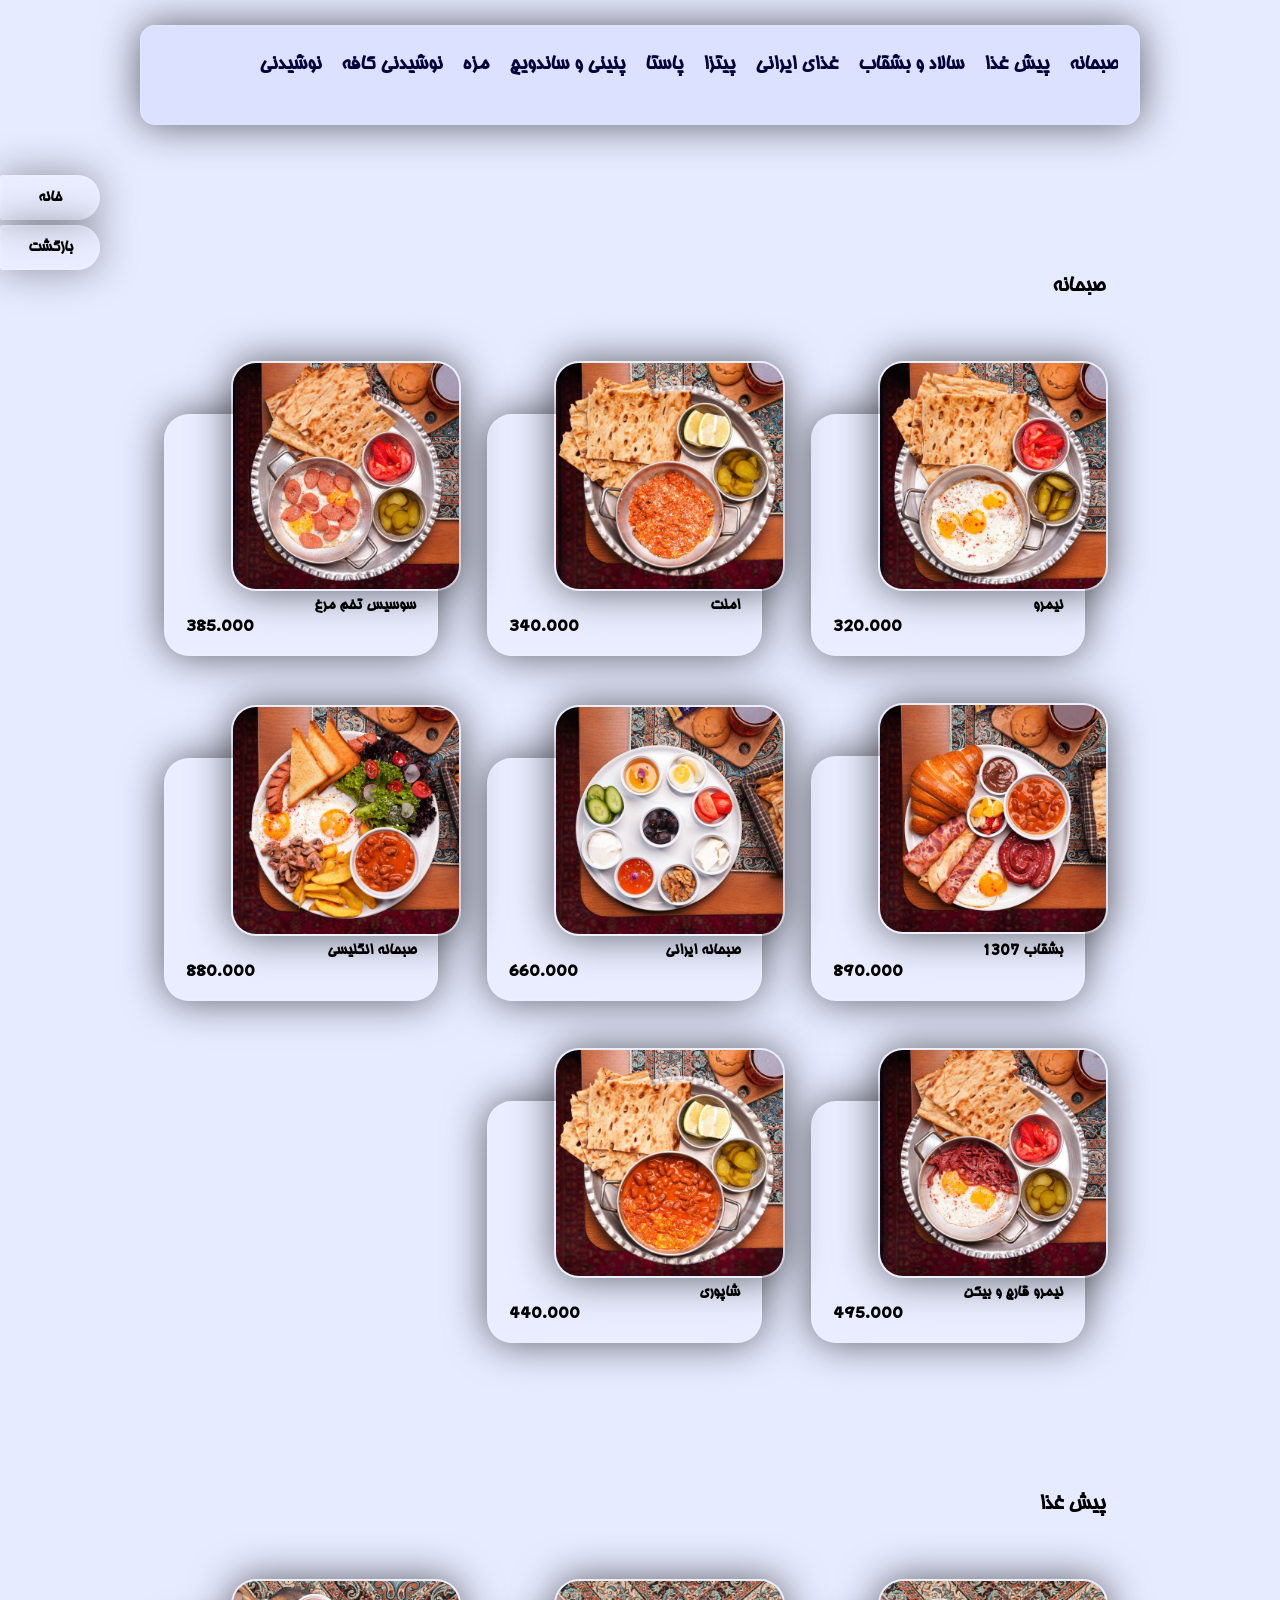
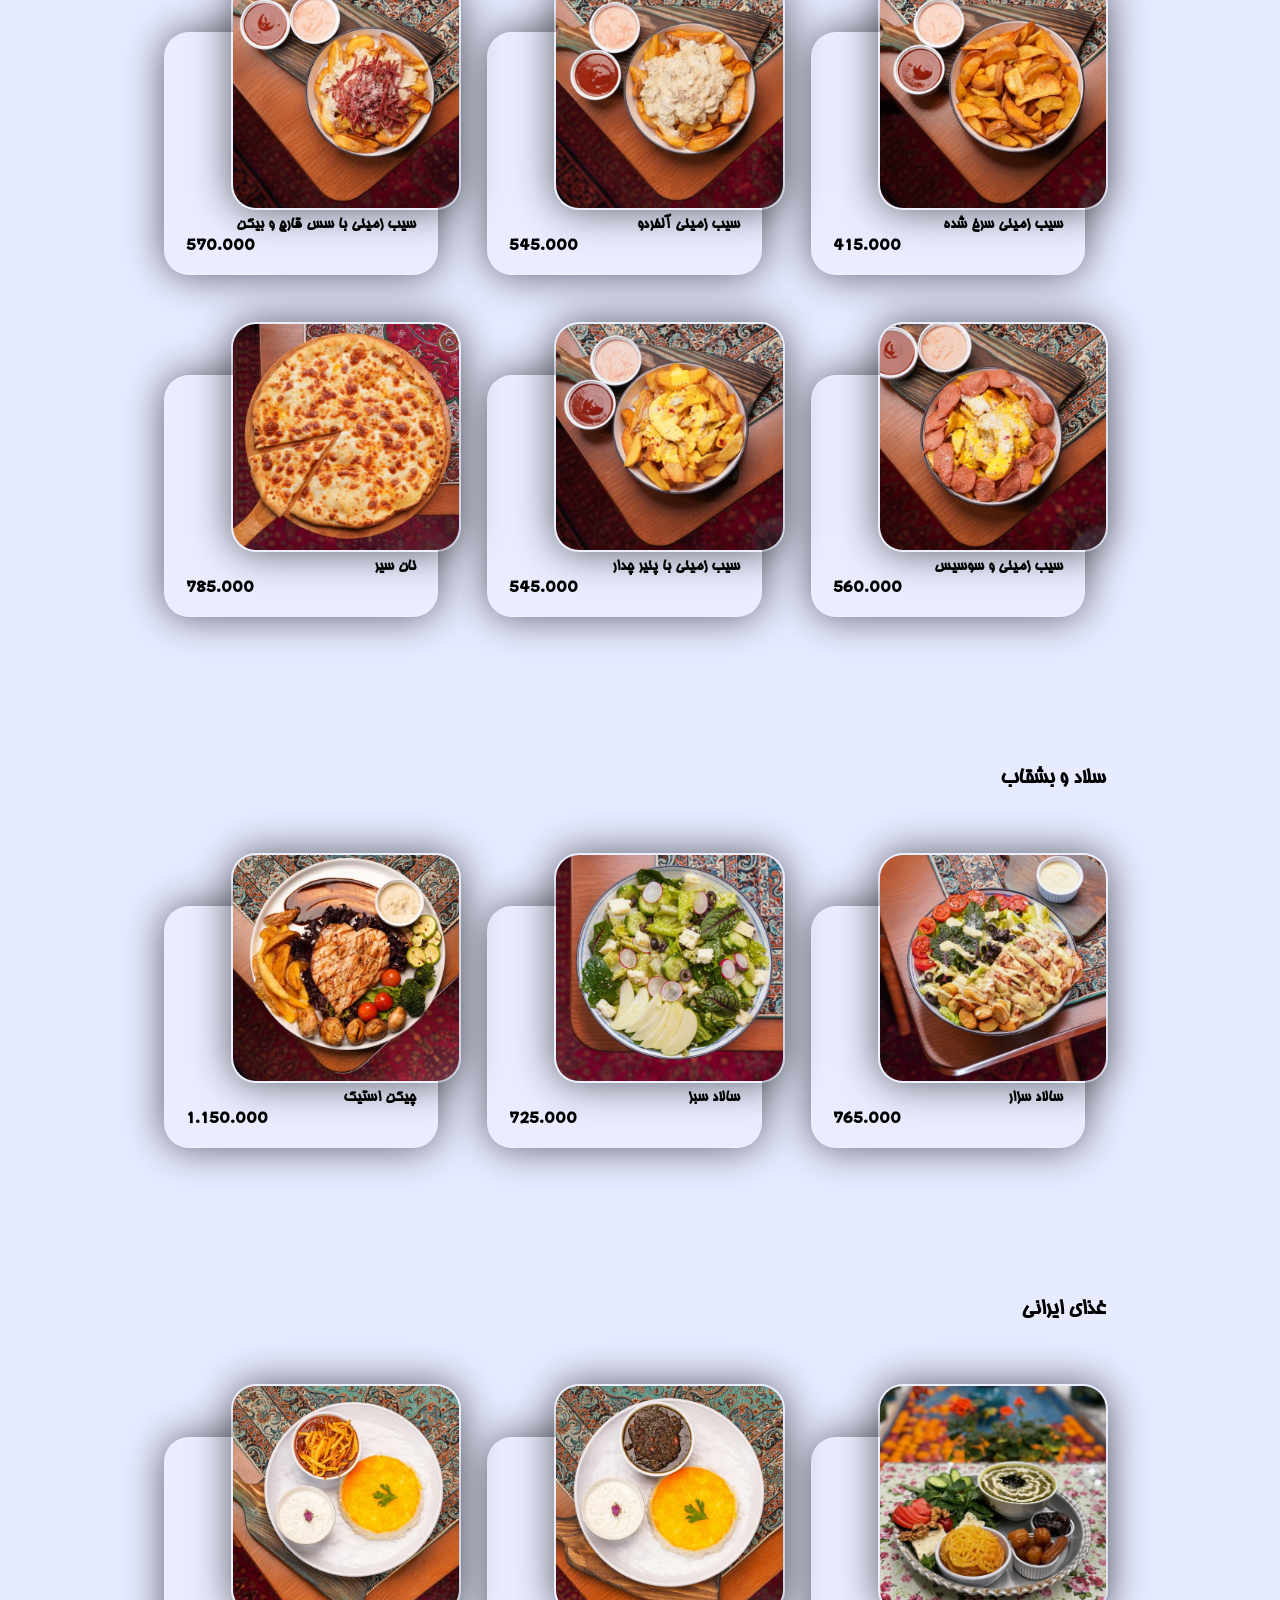
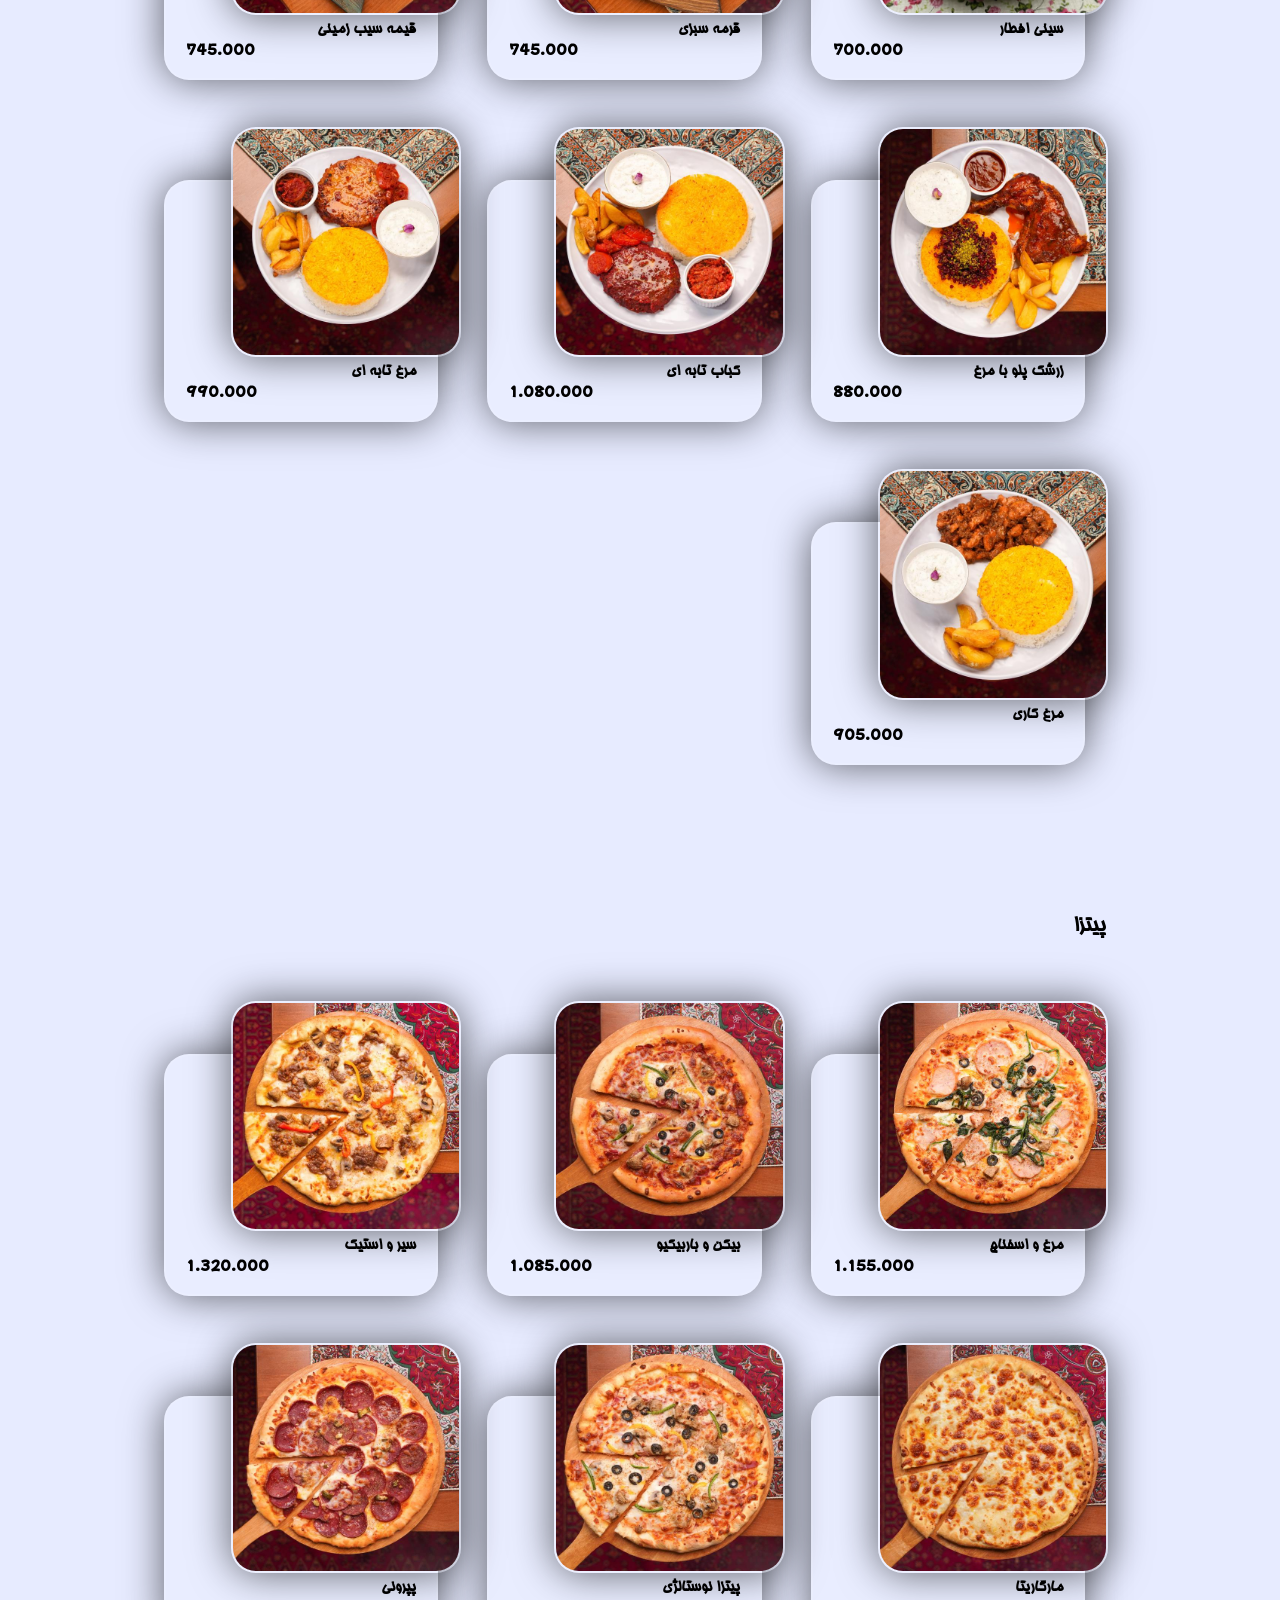
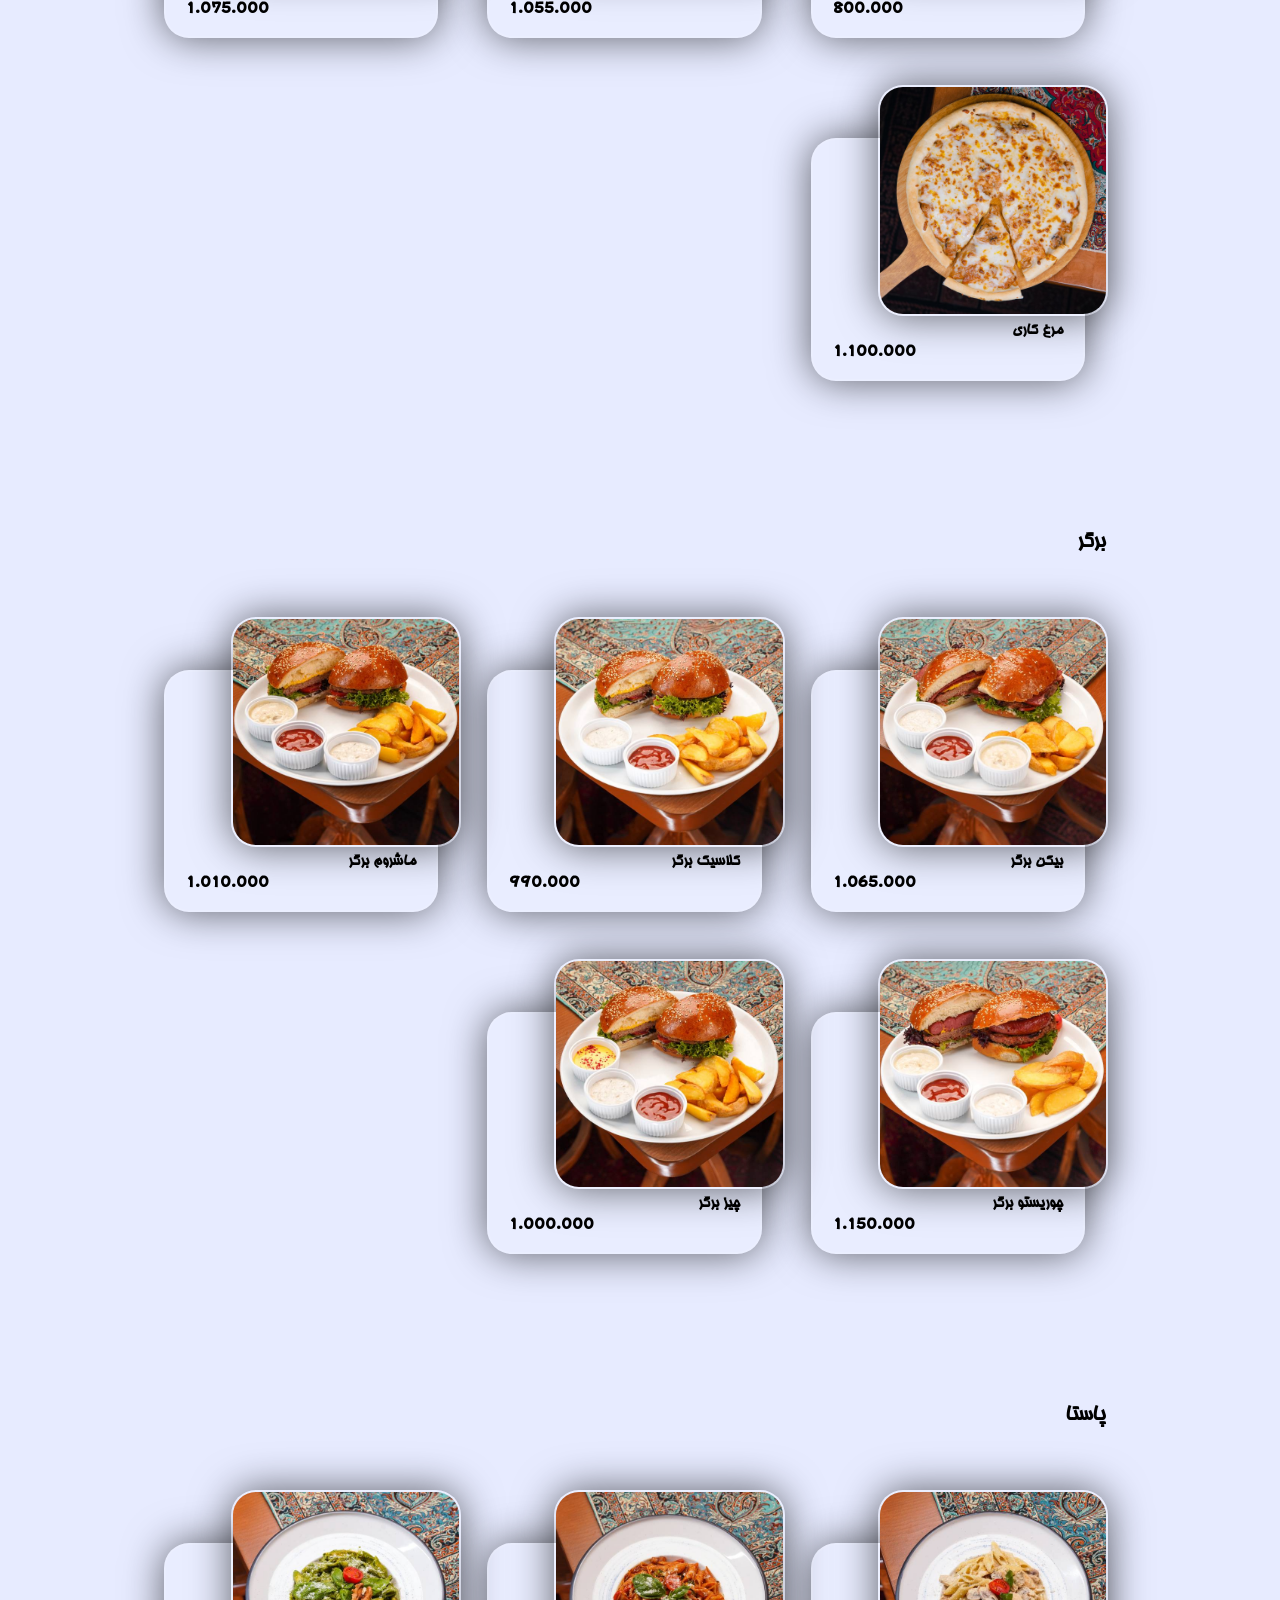
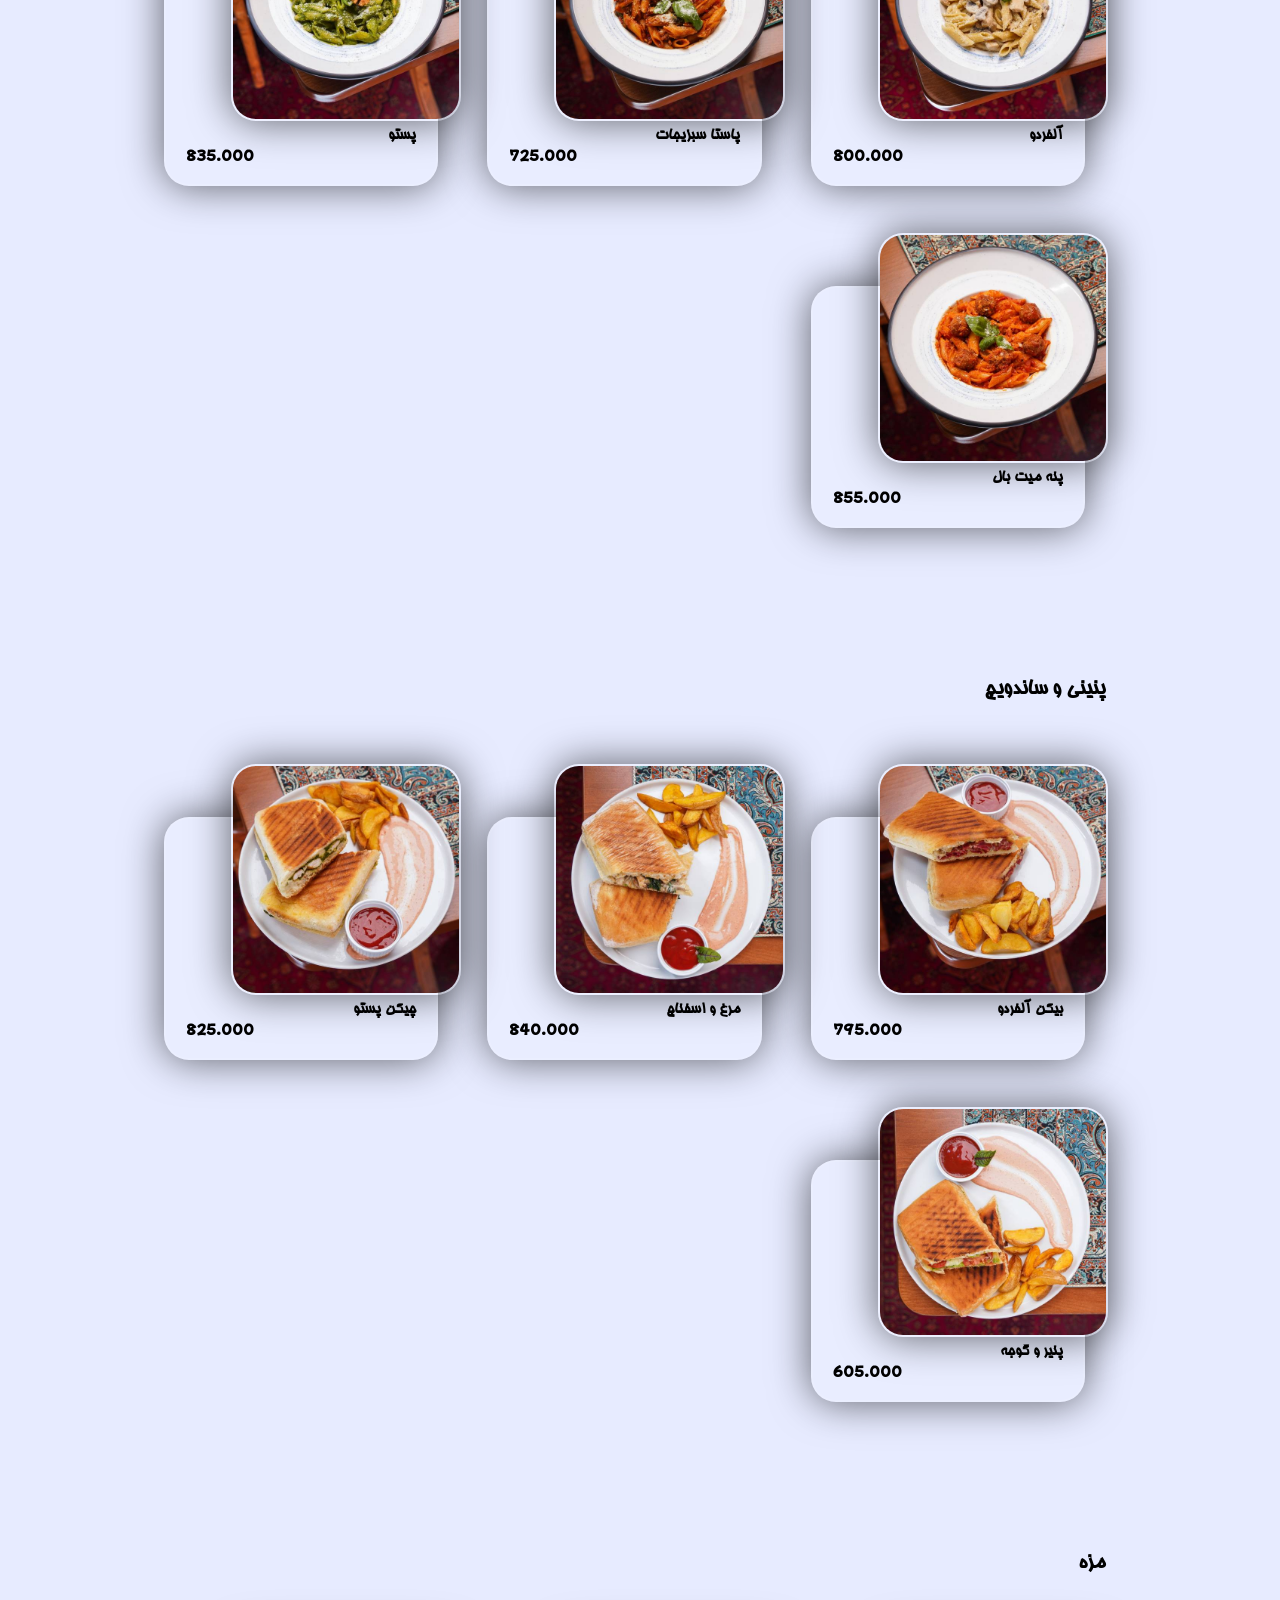
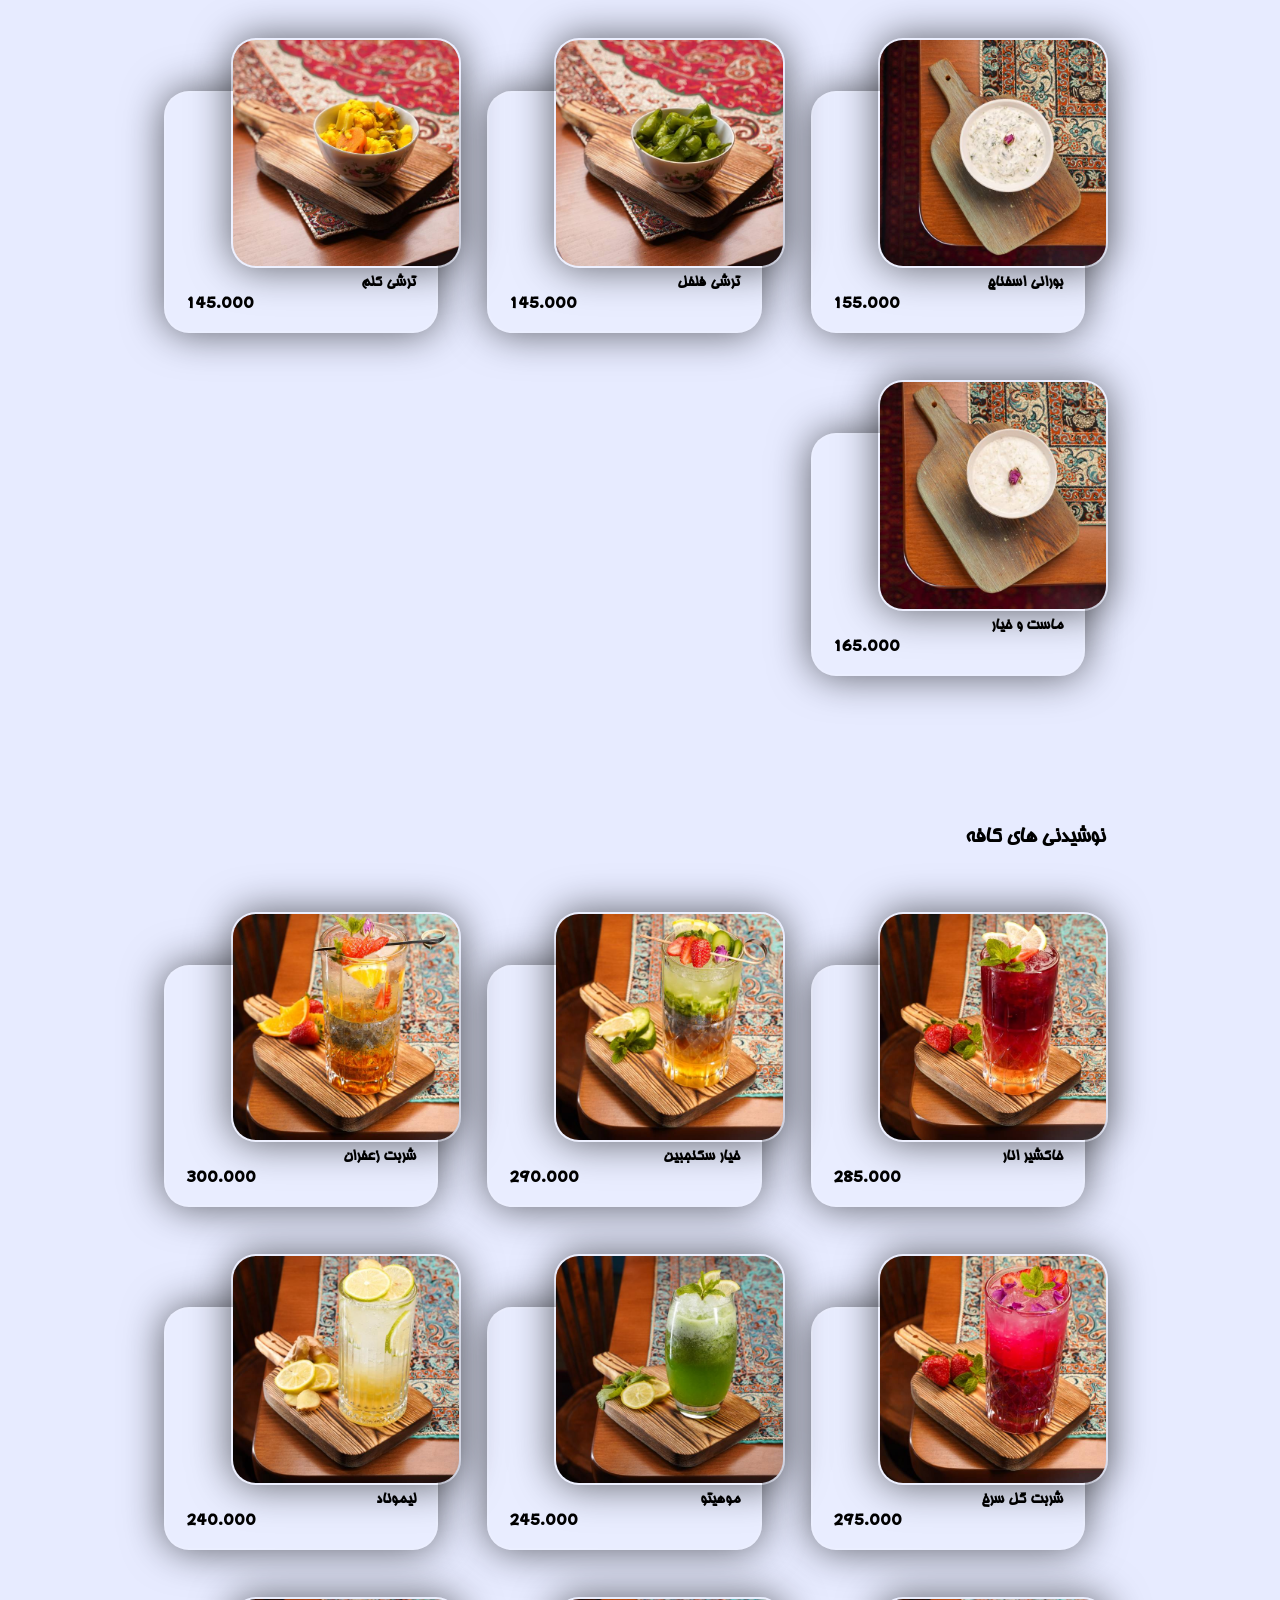
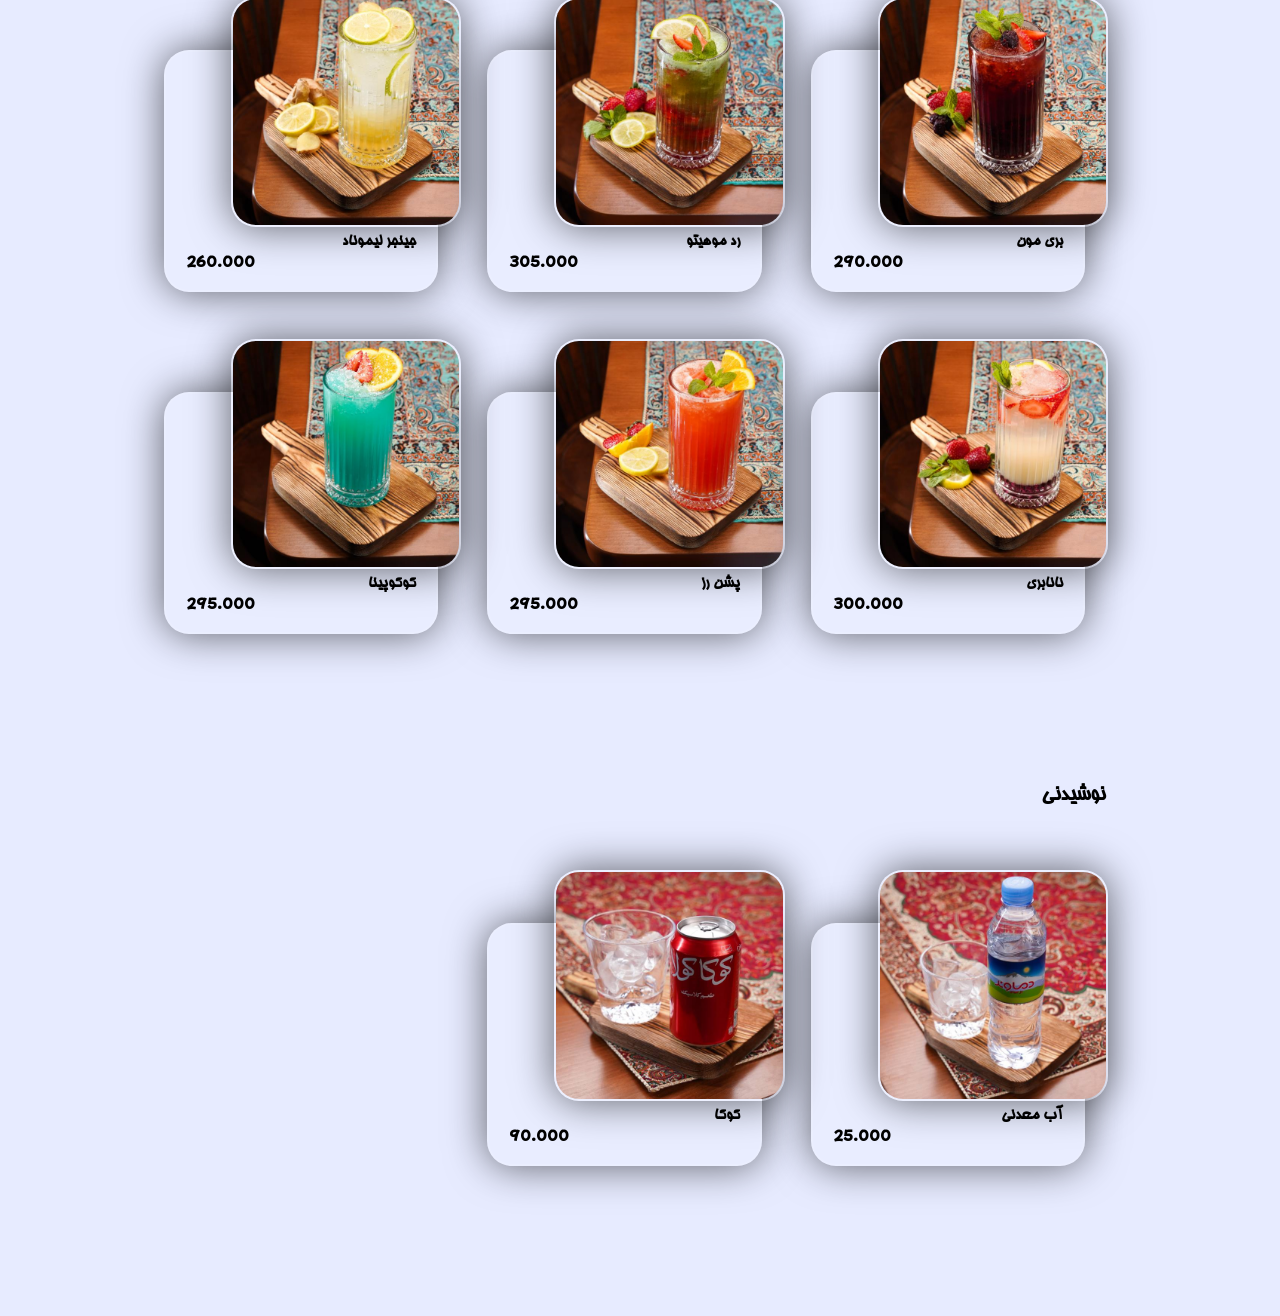
<file: html/restaurant.html>
<!DOCTYPE html>
<html lang="fa" dir="rtl">

<head>
    <meta charset="UTF-8">
    <meta name="viewport" content="width=device-width, initial-scale=1.0">
    <link href='https://fonts.googleapis.com/css?family=Mochiy Pop One' rel='stylesheet'>
    <link rel="stylesheet" href="../css/menu.css">
    <title>resturant</title>
</head>

<body>
    <header id="header">
        <nav>
            <a href="#breakfast">
                <h3>صبحانه</h3>
            </a>
            <a href="#appetizer">
                <h3>پیش غذا</h3>
            </a>
            <a href="#salad">
                <h3>سالاد و بشقاب</h3>
            </a>
            <a href="#iranianfood">
                <h3>غذای ایرانی</h3>
            </a>
            <a href="#pizza">
                <h3>پیتزا</h3>
            </a>
            <a href="#pasta">
                <h3>پاستا</h3>
            </a>
            <a href="#pninisandwich">
                <h3>پنینی و ساندویچ</h3>
            </a>
            <a href="#test">
                <h3>مزه</h3>
            </a>
            <a href="#beveragecofe">
                <h3>نوشیدنی کافه</h3>
            </a>
            <a href="#beverage">
                <h3>نوشیدنی</h3>
            </a>
        </nav>
        <div class="logo">
            <h3> خانه 1307</h3>
            <img src="../images/landing-page/لوگو.jpg">
        </div>
    </header>
    <div class="home"><a href="../index.html"><button>خانه</button></a></div>
    <main>
        <div class="back"><a href="#header"><button>بازگشت</button></a></div>

        <section id="breakfast">
            <h3>صبحانه</h3>
            <item class="col-xs-12 col-sm-6 col-md-4">
                <img src="../images/restaurant/break-fast/صبحانه-نیمرو-320.jpg" alt="صبحانه-نیمرو">
                <h4>نیمرو</h4>
                <h5>320.000</h5>
            </item>
            <item class="col-xs-12 col-sm-6 col-md-4">
                <img src="../images/restaurant/break-fast/صبحانه-املت-340.jpg" alt="صبحانه-املت">
                <h4>املت</h4>
                <h5>340.000</h5>
            </item>
            <item class="col-xs-12 col-sm-6 col-md-4">
                <img src="../images/restaurant/break-fast/صبحانه-سوسیس تخم مرغ-385.jpg" alt="صبحانه-سوسیس-تخم-مرغ">
                <h4>سوسیس تخم مرغ</h4>
                <h5>385.000</h5>
            </item>
            <item class="col-xs-12 col-sm-6 col-md-4">
                <img src="../images/restaurant/break-fast/صبحانه-بشقاب1307-890.jpg" alt="صبحانه-بشقاب-1307">
                <h4 id="odd">بشقاب <span>1307</span></h4>
                <h5>890.000</h5>
            </item>
            <item class="col-xs-12 col-sm-6 col-md-4">
                <img src="../images/restaurant/break-fast/صبحانه-صبحانه ایرانی-660.jpg" alt="صبحانه-ایرانی">
                <h4>صبحانه ایرانی</h4>
                <h5>660.000</h5>
            </item>
            <item class="col-xs-12 col-sm-6 col-md-4">
                <img src="../images/restaurant/break-fast/صبحانه-صبحانه انگلیسی-880.jpg" alt="صبحانه-انگلیسی">
                <h4>صبحانه انگلیسی</h4>
                <h5>880.000</h5>
            </item>
            <item class="col-xs-12 col-sm-6 col-md-4">
                <img src="../images/restaurant/break-fast/صبحانه-نیمرو قارچ و بیکن-495.jpg"
                    alt="صبحانه-نیمرو-قارچ-بیکن">
                <h4>نیمرو قارچ و بیکن</h4>
                <h5>495.000</h5>
            </item>
            <item class="col-xs-12 col-sm-6 col-md-4">
                <img src="../images/restaurant/break-fast/صبحانه-شاپوری-440.jpg" alt="صبحانه-شاپوری">
                <h4>شاپوری</h4>
                <h5>440.000</h5>
            </item>
        </section>
        <section id="appetizer">
            <h3>پیش غذا</h3>
            <item class="col-xs-12 col-sm-6 col-md-4">
                <img src="../images/restaurant/appetizer/پیش غذا-سیب زمینی سرخ شده-415.jpg"
                    alt="پیش-غذا-سیب-زمینی-سرخ-شده">
                <h4>سیب زمینی سرخ شده</h4>
                <h5>415.000</h5>
            </item>
            <item class="col-xs-12 col-sm-6 col-md-4">
                <img src="../images/restaurant/appetizer/پیش غذا-سیب زمینی آلفردو-545.jpg"
                    alt="پیش-غذا-سیب-زمینی-آلفردو">
                <h4>سیب زمینی آلفردو</h4>
                <h5>545.000</h5>
            </item>
            <item class="col-xs-12 col-sm-6 col-md-4">
                <img src="../images/restaurant/appetizer/پیش غذا-سیب زمینی با سس قارچ و بیکن-570.jpg"
                    alt="پیش-غذا-سیب-زمینی-با-سس-قارچ-بیکن">
                <h4>سیب زمینی با سس قارچ و بیکن</h4>
                <h5>570.000</h5>
            </item>
            <item class="col-xs-12 col-sm-6 col-md-4">
                <img src="../images/restaurant/appetizer/پیش غذا-سیب سوسیس-560.jpg" alt="پیش-غذا-سیب-سوسیس">
                <h4>سیب زمینی و سوسیس</h4>
                <h5>560.000</h5>
            </item>
            <item class="col-xs-12 col-sm-6 col-md-4">
                <img src="../images/restaurant/appetizer/پیش غذا- سیب زمینی با پنیر چدار-545.jpg"
                    alt="پیش-غذا-سیب-زمینی-با-سس-چدار">
                <h4>سیب زمینی با پنیر چدار</h4>
                <h5>545.000</h5>
            </item>
            <item class="col-xs-12 col-sm-6 col-md-4">
                <img src="../images/restaurant/appetizer/پیش غذا-نان سیر-785.jpg" alt="پیش-غذا-نان-سیر">
                <h4>نان سیر</h4>
                <h5>785.000</h5>
            </item>
        </section>
        <section id="salad">
            <h3>سلاد و بشقاب</h3>
            <item class="col-xs-12 col-sm-6 col-md-4">
                <img src="../images/restaurant/salad/سالاد و بشقاب-سالاد سزار-765.jpg" alt="سالاد-سزار">
                <h4>سالاد سزار</h4>
                <h5>765.000</h5>
            </item>
            <item class="col-xs-12 col-sm-6 col-md-4">
                <img src="../images/restaurant/salad/سالاد و بشقاب-سالادسبز-725.jpg" alt="سالاد-سبز">
                <h4>سالاد سبز</h4>
                <h5>725.000</h5>
            </item>
            <item class="col-xs-12 col-sm-6 col-md-4">
                <img src="../images/restaurant/salad/سالاد و بشقاب-چیکن استیک-1.150.jpg" alt="سالاد-چیکن-استیک">
                <h4>چیکن استیک</h4>
                <h5>1.150.000</h5>
            </item>
        </section>
        <section id="iranianfood">
            <h3>غذای ایرانی</h3>
            <item class="col-xs-12 col-sm-6 col-md-4">
                <img src="../images/restaurant/iranian-food/غذای ایرانی-سینی افطار-700.jpg" alt="غذا-ایرانی-افطار">
                <h4>سینی افطار</h4>
                <h5>700.000</h5>
            </item>
            <item class="col-xs-12 col-sm-6 col-md-4">
                <img src="../images/restaurant/iranian-food/غذای ایرانی-قرمه سبزی-745.jpg" alt="غذا-ایرانی-قرمه-سبزی">
                <h4>قرمه سبزی</h4>
                <h5>745.000</h5>
            </item>
            <item class="col-xs-12 col-sm-6 col-md-4">
                <img src="../images/restaurant/iranian-food/غذای ایرانی-قیمه سیب زمینی-745.jpg"
                    alt="غذا-ایرانی-قیمه-سیب-زمینی">
                <h4>قیمه سیب زمینی</h4>
                <h5>745.000</h5>
            </item>
            <item class="col-xs-12 col-sm-6 col-md-4">
                <img src="../images/restaurant/iranian-food/غذای ایرانی-زرشک پلو با مرغ-880.jpg"
                    alt="غذا-ایرانی-زرشک-پلو-با-مرغ">
                <h4>زرشک پلو با مرغ</h4>
                <h5>880.000</h5>
            </item>
            <item class="col-xs-12 col-sm-6 col-md-4">
                <img src="../images/restaurant/iranian-food/غذای ایرانی-کباب تابه ای-1.080.jpg"
                    alt="غذا-ایرانی-کباب-تابه-ای">
                <h4>کباب تابه ای</h4>
                <h5>1.080.000</h5>
            </item>
            <item class="col-xs-12 col-sm-6 col-md-4">
                <img src="../images/restaurant/iranian-food/غذای ایرانی-مرغ تابه ای-990.jpg"
                    alt="غذا-ایرانی-مرغ-تابه-ای">
                <h4>مرغ تابه ای</h4>
                <h5>990.000</h5>
            </item>
            <item class="col-xs-12 col-sm-6 col-md-4">
                <img src="../images/restaurant/iranian-food/غذای ایرانی-مرغ کاری-905.jpg" alt="غذا-ایرانی-مرغ-کاری">
                <h4>مرغ کاری</h4>
                <h5>905.000</h5>
            </item>
        </section>
        <section id="pizza">
            <h3>پیتزا</h3>
            <item class="col-xs-12 col-sm-6 col-md-4">
                <img src="../images/restaurant/pizza/پیتزا-مرغ و اسفناج-1.155.jpg" alt="پیتزا-مرغ-اسفناج">
                <h4>مرغ و اسفناج</h4>
                <h5>1.155.000</h5>
            </item>
            <item class="col-xs-12 col-sm-6 col-md-4">
                <img src="../images/restaurant/pizza/پیتزا-بیکن و باربیکیو-1.085.jpg" alt="پیتزا-بیکن-باربیکیو">
                <h4>بیکن و باربیکیو</h4>
                <h5>1.085.000</h5>
            </item>
            <item class="col-xs-12 col-sm-6 col-md-4">
                <img src="../images/restaurant/pizza/پیتزا-سیر و استیک-1.320.jpg" alt="پیتزا-سیر-استیک">
                <h4>سیر و استیک</h4>
                <h5>1.320.000</h5>
            </item>
            <item class="col-xs-12 col-sm-6 col-md-4">
                <img src="../images/restaurant/pizza/پیتزا-مارگاریتا-800.jpg" alt="پیتزا-مارگاریت">
                <h4>مارگاریتا</h4>
                <h5>800.000</h5>
            </item>
            <item class="col-xs-12 col-sm-6 col-md-4">
                <img src="../images/restaurant/pizza/پیتزا-پیتزا نوستالژی-1.055.jpg" alt="پیتزا-نوستالژی">
                <h4>پیتزا نوستالژی</h4>
                <h5>1.055.000</h5>
            </item>
            <item class="col-xs-12 col-sm-6 col-md-4">
                <img src="../images/restaurant/pizza/پیتزا-پپرونی-1.075.jpg" alt="پیتزا-پپرونی">
                <h4>پپرونی</h4>
                <h5>1.075.000</h5>
            </item>
            <item class="col-xs-12 col-sm-6 col-md-4">
                <img src="../images/restaurant/pizza/پیتزا-مرغ کاری-1.100.jpeg" alt="پیتزا-مرغ-کاری">
                <h4>مرغ کاری</h4>
                <h5>1.100.000</h5>
            </item>
        </section>
        <section id="burger">
            <h3>برگر</h3>
            <item class="col-xs-12 col-sm-6 col-md-4">
                <img src="../images/restaurant/burger/برگر-بیکن برگر-1.065.jpg" alt="برگر-بیکن">
                <h4>بیکن برگر</h4>
                <h5>1.065.000</h5>
            </item>
            <item class="col-xs-12 col-sm-6 col-md-4">
                <img src="../images/restaurant/burger/برگر-کلاسیک برگر-990.jpg" alt="برگر-کلاسیک">
                <h4>کلاسیک برگر</h4>
                <h5>990.000</h5>
            </item>
            <item class="col-xs-12 col-sm-6 col-md-4">
                <img src="../images/restaurant/burger/برگر-ماشروم برگر-1.010.jpg" alt="برگر-ماشروم">
                <h4>ماشروم برگر</h4>
                <h5>1.010.000</h5>
            </item>
            <item class="col-xs-12 col-sm-6 col-md-4">
                <img src="../images/restaurant/burger/برگر-چوریستو برگر-1.150.jpg" alt="برگر-چوریستو">
                <h4>چوریستو برگر</h4>
                <h5>1.150.000</h5>
            </item>
            <item class="col-xs-12 col-sm-6 col-md-4">
                <img src="../images/restaurant/burger/برگر-چیز برگر-1.000.jpg" alt="برگر-چیز-برگر">
                <h4>چیز برگر</h4>
                <h5>1.000.000</h5>
            </item>
        </section>
        <section id="pasta">
            <h3>پاستا</h3>
            <item class="col-xs-12 col-sm-6 col-md-4">
                <img src="../images/restaurant/pasta/پاستا-آلفردو-800.jpg" alt="پاستا-آلفردو">
                <h4>آلفردو</h4>
                <h5>800.000</h5>
            </item>
            <item class="col-xs-12 col-sm-6 col-md-4">
                <img src="../images/restaurant/pasta/پاستا-پاستا سبزیجات-725.jpg" alt="پاستا-سبزیجات">
                <h4>پاستا سبزیجات</h4>
                <h5>725.000</h5>
            </item>
            <item class="col-xs-12 col-sm-6 col-md-4">
                <img src="../images/restaurant/pasta/پاستا-پستو-835.jpg" alt="پاستا-پستو">
                <h4>پستو</h4>
                <h5>835.000</h5>
            </item>
            <item class="col-xs-12 col-sm-6 col-md-4">
                <img src="../images/restaurant/pasta/پاستا-پنه میت بال-855.jpg" alt="پاستا-پنه-میت-بال">
                <h4>پنه میت بال</h4>
                <h5>855.000</h5>
            </item>
        </section>
        <section id="pninisandwich">
            <h3>پنینی و ساندویچ</h3>
            <item class="col-xs-12 col-sm-6 col-md-4">
                <img src="../images/restaurant/panini-sandwich/پنینی و ساندویچ-بیکن آلفردو-795.jpg"
                    alt="پنینی-ساندویچ-بیکن-آلفردو">
                <h4>بیکن آلفردو</h4>
                <h5>795.000</h5>
            </item>
            <item class="col-xs-12 col-sm-6 col-md-4">
                <img src="../images/restaurant/panini-sandwich/پنینی و ساندویچ-مرغ و اسفناج-840.jpg"
                    alt="پنینی-ساندویچ-مرغ-اسفناج">
                <h4>مرغ و اسفناج</h4>
                <h5>840.000</h5>
            </item>
            <item class="col-xs-12 col-sm-6 col-md-4">
                <img src="../images/restaurant/panini-sandwich/پنینی و ساندویچ-چیکن پستو-825.jpg"
                    alt="پنینی-ساندویچ-چیکن-پستو">
                <h4>چیکن پستو</h4>
                <h5>825.000</h5>
            </item>
            <item class="col-xs-12 col-sm-6 col-md-4">
                <img src="../images/restaurant/panini-sandwich/پنینی و ساندویچ-پنیر و گوجه-605.jpg"
                    alt="پنینی-ساندویچ-پنیر-گوجه">
                <h4>پنیر و گوجه</h4>
                <h5>605.000</h5>
            </item>
        </section>
        <section id="test">
            <h3>مزه</h3>
            <item class="col-xs-12 col-sm-6 col-md-4">
                <img src="../images/restaurant/tast/مزه-بورانی اسفناج-155.jpg" alt="مزه-بورانی-اسفناج">
                <h4>بورانی اسفناج</h4>
                <h5>155.000</h5>
            </item>
            <item class="col-xs-12 col-sm-6 col-md-4">
                <img src="../images/restaurant/tast/مزه-ترشی فلفل-145.jpg" alt="مزه-ترشی-فلفل">
                <h4>ترشی فلفل</h4>
                <h5>145.000</h5>
            </item>
            <item class="col-xs-12 col-sm-6 col-md-4">
                <img src="../images/restaurant/tast/مزه-ترشی کلم-145.jpg" alt="مزه-ترشی-کلم">
                <h4>ترشی کلم</h4>
                <h5>145.000</h5>
            </item>
            <item class="col-xs-12 col-sm-6 col-md-4">
                <img src="../images/restaurant/tast/مزه-ماست و خیار-165.jpg" alt="مزه-ماست-خیار">
                <h4>ماست و خیار</h4>
                <h5>165.000</h5>
            </item>
        </section>
        <section id="beveragecofe">
            <h3>نوشیدنی های کافه</h3>
            <item class="col-xs-12 col-sm-6 col-md-4">
                <img src="../images/restaurant/beverage1307/نوشیدنی-خاکشیر انار-285.jpg" alt="نوشیدنی-خاکشیر-انار">
                <h4>خاکشیر انار</h4>
                <h5>285.000</h5>
            </item>
            <item class="col-xs-12 col-sm-6 col-md-4">
                <img src="../images/restaurant/beverage1307/نوشیدنی-خیار سکنجبین-290.jpg" alt="نوشیدنی-خیار-سکنجبین">
                <h4>خیار سکنجبین</h4>
                <h5>290.000</h5>
            </item>
            <item class="col-xs-12 col-sm-6 col-md-4">
                <img src="../images/restaurant/beverage1307/نوشیدنی-شربت زعفران-300.jpg" alt="نوشیدنی-شربت-زعفرون">
                <h4>شربت زعفران</h4>
                <h5>300.000</h5>
            </item>
            <item class="col-xs-12 col-sm-6 col-md-4">
                <img src="../images/restaurant/beverage1307/نوشیدنی-شربت گل سرخ-295.jpg" alt="نوشیدنی-شربت-گل-سرخ">
                <h4>شربت گل سرخ</h4>
                <h5>295.000</h5>
            </item>
            <item class="col-xs-12 col-sm-6 col-md-4">
                <img src="../images/restaurant/beverage1307/نوشیدنی-موهیتو-245.jpg" alt="نوشیدنی-شربت-موهیتو">
                <h4>موهیتو</h4>
                <h5>245.000</h5>
            </item>
            <item class="col-xs-12 col-sm-6 col-md-4">
                <img src="../images/restaurant/beverage1307/نوشیدنی-لیموناد-240.jpg" alt="نوشیدنی-شربت-لیموناد">
                <h4>لیموناد</h4>
                <h5>240.000</h5>
            </item>
            <item class="col-xs-12 col-sm-6 col-md-4">
                <img src="../images/restaurant/beverage1307/نوشیدنی-بری مون-290.jpg" alt="نوشیدنی-بری-مون">
                <h4>بری مون</h4>
                <h5>290.000</h5>
            </item>
            <item class="col-xs-12 col-sm-6 col-md-4">
                <img src="../images/restaurant/beverage1307/نوشیدنی-رد موهیتو-305.jpg" alt="نوشیدنی-رد-موهیتو">
                <h4>رد موهیتو</h4>
                <h5>305.000</h5>
            </item>
            <item class="col-xs-12 col-sm-6 col-md-4">
                <img src="../images/restaurant/beverage1307/نوشیدنی-جینجر لیموناد-260.jpg" alt="نوشیدنی-جینجر-لیموناد">
                <h4>جینجر لیموناد</h4>
                <h5>260.000</h5>
            </item>
            <item class="col-xs-12 col-sm-6 col-md-4">
                <img src="../images/restaurant/beverage1307/نوشیدنی-نا نا بری-300.jpg" alt="نوشیدنی-نانابری">
                <h4>نانابری</h4>
                <h5>300.000</h5>
            </item>
            <item class="col-xs-12 col-sm-6 col-md-4">
                <img src="../images/restaurant/beverage1307/نوشیدنی-پشن رز-295.jpg" alt="نوشیدنی-پشن-رز">
                <h4>پشن رز</h4>
                <h5>295.000</h5>
            </item>
            <item class="col-xs-12 col-sm-6 col-md-4">
                <img src="../images/restaurant/beverage1307/نوشیدنی-کوکو پینا-295.jpg" alt="نوشیدنی-کوکوپینا">
                <h4>کوکوپینا</h4>
                <h5>295.000</h5>
            </item>
        </section>
        <section id="beverage">
            <h3>نوشیدنی</h3>
            <item class="col-xs-12 col-sm-6 col-md-4">
                <img src="../images/restaurant/beverage/نوشیدنی-آب معدنی-25.jpg" alt="نوشیدنی-آب-معذنی">
                <h4>آب معدنی</h4>
                <h5>25.000</h5>
            </item>
            <item class="col-xs-12 col-sm-6 col-md-4">
                <img src="../images/restaurant/beverage/نوشیدنی-کوکا-90.jpg" alt="نوشیدنی-کوکا">
                <h4>کوکا</h4>
                <h5>90.000</h5>
            </item>
        </section>
    </main>
</body>

</html>
</file>
<file: css/landing-page.css>
/*font-family: 'Mochiy Pop One'*/

@font-face {
    font-family: homa;
    src: url("../fonts/BHoma.ttf") format("truetype"),
        url("../fonts/IHoma.ttf") format("woff");
}


* {
    box-sizing: border-box;
    margin: 0px;
    padding: 0px;
}



body {
    background-color: rgb(208, 216, 255);
    margin: 15px 50px;
    font-family: homa;
}

.logo {
    width: 100%;
    padding: 25px;
    display: flex;
}

rsp {
    display: none;
}

.logo img {
    width: 50px;
    border: 2px solid rgba(255, 255, 255, 0.1);
    box-shadow: 0 0 40px rgba(2, 2, 4, 0.4);
    border-radius: 15px;
    background-color: rgba(255, 255, 255, 0.1);
    display: inline-block;
}

.logo h3 {
    margin-left: 15px;
    margin-top: 10px;
    color: rgb(3, 3, 61);
}

container {
    margin: 50px 0px;
    display: flex;
    gap: 25px;
}

container img {
    width: 30%;
    border: 2px solid rgba(255, 255, 255, 0.1);
    box-shadow: 0 0 40px rgba(2, 2, 4, 0.6);
    border-radius: 15px;
    background-color: rgba(255, 255, 255, 0.1);
}

nav {
    display: flex;
    margin: 50px 0px;
    align-items: center;
    gap: 25px;
    margin-left: 40%;
}

nav button {
    width: 100px;
    height: 50px;
    border: 2px solid rgba(255, 255, 255, 0.1);
    box-shadow: 0 0 40px rgba(2, 2, 4, 0.6);
    border-radius: 50px;
    background-color: rgba(255, 255, 255, 0.1);
    font-family: homa;
    color: rgb(3, 3, 60);
    font-size: 18px;
}

a :hover {
    font-size: 22px;
}

nav :hover button {
    width: 120px;
    height: 60px;
}

/*extra small*/
@media screen and (max-width:576px) {

    body {
        margin: 20px 5%;
    }

    container {
        display: none;
    }

    rsp {
        display: grid;
    }

    rsp img {
        width: 95%;
        border: 2px solid rgba(255, 255, 255, 0.1);
        box-shadow: 0 0 40px rgba(2, 2, 4, 0.6);
        border-radius: 15px;
        background-color: rgba(255, 255, 255, 0.1);
    }


    nav {
        display: flex;
        flex-direction: column;
        margin: 50px 0px;
        align-items: center;
        gap: 25px;
    }

}

/*small*/
@media screen and (min-width:576px) {


    body {
        margin: 20px;
    }

    container {
        display: grid;
        grid-template-columns: 48% 48%;
        grid-template-rows: 400px 400px;
    }

    container img {
        width: 100%;
        height: 500px;
        margin-top: 25px;
    }


    nav {
        display: flex;
        margin: 50px auto;
        align-items: center;
        gap: 25px;
        justify-content: center;
    }


}

/*medium*/
@media screen and (min-width:768px) {
    body {
        max-width: 1000px;
        margin: 25px auto;
    }

    container {
        display: grid;
        grid-template-columns: 23% 23% 23% 23%;
        grid-template-rows: 400px;
    }

    container img {
        width: 100%;
        height: 400px;
        margin-top: 25px;
    }



    nav {
        display: flex;
        margin: 0px auto;
        align-items: center;
        gap: 25px;
        justify-content: center;
    }

}
</file>
<file: css/menu.css>
/*font-family: 'Mochiy Pop One'*/

@font-face {
    font-family: homa;
    src: url("../fonts/BHoma.ttf") format("truetype"),
        url("../fonts/IHoma.ttf") format("woff");
}


* {
    box-sizing: border-box;
    margin: 0px;
    padding: 0px;
}

html {
    scroll-behavior: smooth;
}


body {
    background-color: rgba(208, 216, 255, 0.5);
    margin: 15px 50px;
    font-family: homa;
}

header {
    position: sticky;
    width: 100%;
    height: 100px;
    padding: 10px 20px;
    display: flex;
    justify-content: space-between;
    border: 2px solid rgba(255, 255, 255, 0.1);
    box-shadow: 0 0 40px rgba(2, 2, 4, 0.6);
    border-radius: 15px;
    background-color: rgba(208, 216, 255, 0.5);
}


.logo {
    display: flex;
}

.logo img {
    height: 75px;
    border: 2px solid rgba(255, 255, 255, 0.1);
    box-shadow: 0 0 40px rgba(2, 2, 4, 0.4);
    border-radius: 15px;
    background-color: rgba(255, 255, 255, 0.1);
    display: inline-block;
}

.logo h3 {
    margin-left: 15px;
    margin-top: 17px;
    color: rgb(3, 3, 61);
}


nav {
    display: flex;
    gap: 25px;
    margin: 17px 0px;
}

nav a {
    text-decoration: none;
    color: rgb(3, 3, 60);
    font-size: 18px;
}

header a :hover {
    color: rgb(49, 49, 173);
}


.home button {
    position: absolute;
    margin-top: 50px;
    left: 0px;
    width: 100px;
    height: 45px;
    border: 2px solid rgba(255, 255, 255, 0.1);
    box-shadow: 0 0 40px rgba(2, 2, 4, 0.4);
    border-radius: 3px 30px 30px 3px;
    background-color: rgba(255, 255, 255, 0.1);
    text-align: center;
    font-family: homa;
    font-size: 16px;
    font-weight: bold;
}

.back button {
    margin-top: -50px;
    position: fixed;
    left: 0px;
    width: 100px;
    height: 45px;
    border: 2px solid rgba(255, 255, 255, 0.1);
    box-shadow: 0 0 40px rgba(2, 2, 4, 0.4);
    border-radius: 3px 30px 30px 3px;
    background-color: rgba(255, 255, 255, 0.1);
    text-align: center;
    font-family: homa;
    font-size: 16px;
    font-weight: bold;
}

.home :hover,
.back :hover {
    font-size: 20px;
}

main {
    margin-top: 50px;
    position: relative;
}

main h3 {
    font-size: 22px;
    margin: 15px 25px;
}


item {
    width: 270px;
    height: 270px;
    display: inline-block;
    padding: 20px;
    border: 2px solid rgba(255, 255, 255, 0.1);
    box-shadow: 0 0 40px rgba(2, 2, 4, 0.6);
    border-radius: 25px;
    background-color: rgba(255, 255, 255, 0.1);
}

section {
    margin: 150px 0px;
}

item img {
    height: 250px;
    margin-top: -75px;
    margin-right: -45px;
    border: 2px solid rgba(255, 255, 255, 0.1);
    box-shadow: 0 0 40px rgba(2, 2, 4, 0.6);
    border-radius: 25px;
    background-color: rgba(255, 255, 255, 0.1);
}

item h5 {
    font-family: 'Mochiy Pop One';
    text-align: left;
}

item #odd span {
    font-family: 'Mochiy Pop One';
    font-size: 12px;
}

/*extra small*/
@media screen and (max-width:576px) {


    body {
        margin: 15px 0px;
    }

    header .logo {
        display: none;
    }


    header nav {
        display: flex;
        gap: 20px;
        overflow: auto;
        white-space: nowrap;
        scrollbar-width: none;
    }

    nav ::-webkit-scrollbar {
        display: none;
    }

    nav a {
        flex-shrink: 0;
    }

    main {
        margin: 0px 5%;
        margin-right: 10%;
    }

    .col-xs-12 {
        width: 100%;
        margin-top: 100px;
    }
}


/*small*/
@media screen and (min-width:576px) {


    header .logo {
        display: none;
    }

    header nav {
        display: flex;
        gap: 20px;
        overflow: auto;
        white-space: nowrap;
        scrollbar-width: none;
    }

    nav ::-webkit-scrollbar {
        display: none;
    }

    nav a {
        flex-shrink: 0;
    }

    body {
        margin: 15px 0px;
    }

    main {
        margin: 0px 10px;
    }

    main img {
        display: inline-block;
        width: 100%;
        height: auto;
    }

    .col-sm-6 {
        width: 40%;
        height: auto;
        margin-top: 100px;
        margin-right: 45px;
    }

}

/*medium*/
@media screen and (min-width:768px) {
    body {
        max-width: 1000px;
        margin: 25px auto;
    }

    .col-md-4 {
        width: 28%;
    }
}
</file>
